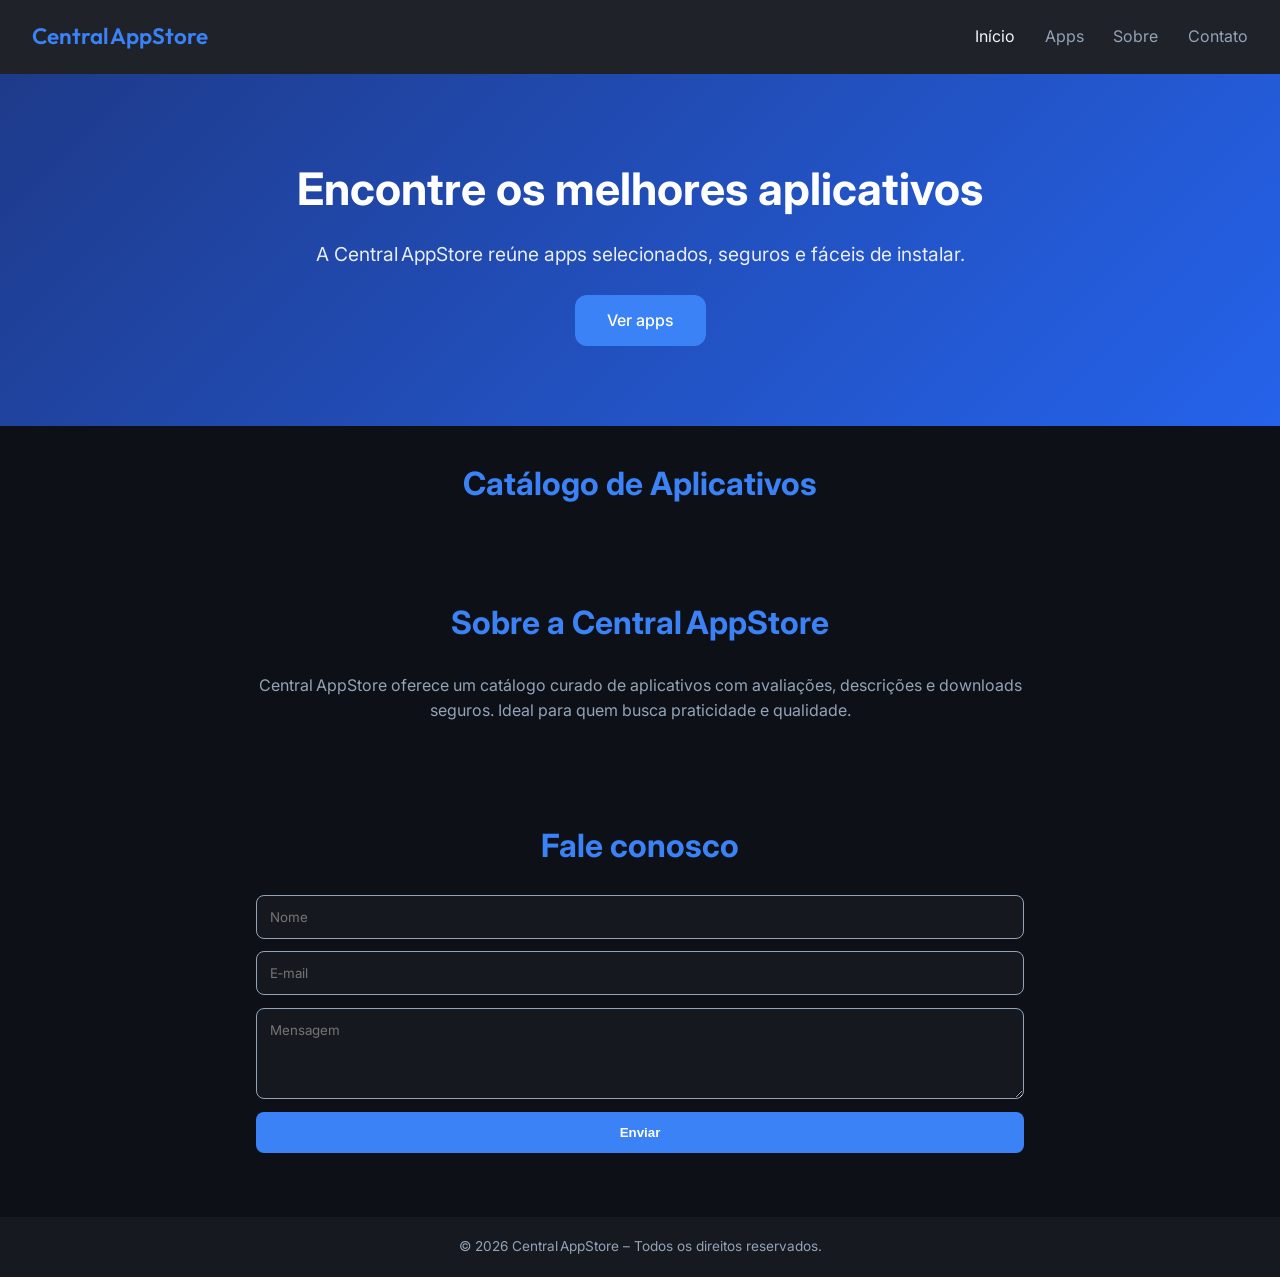
<file: Central AppStore/index.html>
<!DOCTYPE html>
<html lang="pt-BR">
<head>
    <meta charset="UTF-8">
    <meta name="viewport" content="width=device-width, initial-scale=1.0">
    <title>Central AppStore – Sua loja de apps</title>
    <link href="https://fonts.googleapis.com/css2?family=Inter:wght@300;400;500;600;700&family=Outfit:wght@400;600&display=swap" rel="stylesheet">
    <link rel="stylesheet" href="style.css">
</head>
<body>
    <header class="header">
        <div class="logo">Central AppStore</div>
        <nav class="nav">
            <a href="#" class="nav-item active">Início</a>
            <a href="#apps" class="nav-item">Apps</a>
            <a href="#sobre" class="nav-item">Sobre</a>
            <a href="#contato" class="nav-item">Contato</a>
        </nav>
    </header>
    <main class="main">
        <section class="hero">
            <h1 class="hero-title">Encontre os melhores aplicativos</h1>
            <p class="hero-subtitle">A Central AppStore reúne apps selecionados, seguros e fáceis de instalar.</p>
            <a href="#apps" class="hero-cta">Ver apps</a>
        </section>
        <section id="apps" class="apps-section">
            <h2 class="section-title">Catálogo de Aplicativos</h2>
            <div class="apps-grid" id="appsGrid"></div>
        </section>
        <section id="sobre" class="about-section">
            <h2 class="section-title">Sobre a Central AppStore</h2>
            <p class="about-text">
                Central AppStore oferece um catálogo curado de aplicativos com avaliações, descrições e downloads seguros. Ideal para quem busca praticidade e qualidade.
            </p>
        </section>
        <section id="contato" class="contact-section">
            <h2 class="section-title">Fale conosco</h2>
            <form class="contact-form">
                <input type="text" placeholder="Nome" required>
                <input type="email" placeholder="E‑mail" required>
                <textarea placeholder="Mensagem" rows="4" required></textarea>
                <button type="submit">Enviar</button>
            </form>
        </section>
    </main>
    <footer class="footer">© 2026 Central AppStore – Todos os direitos reservados.</footer>
    <script src="script.js"></script>
</body>
</html>
</file>
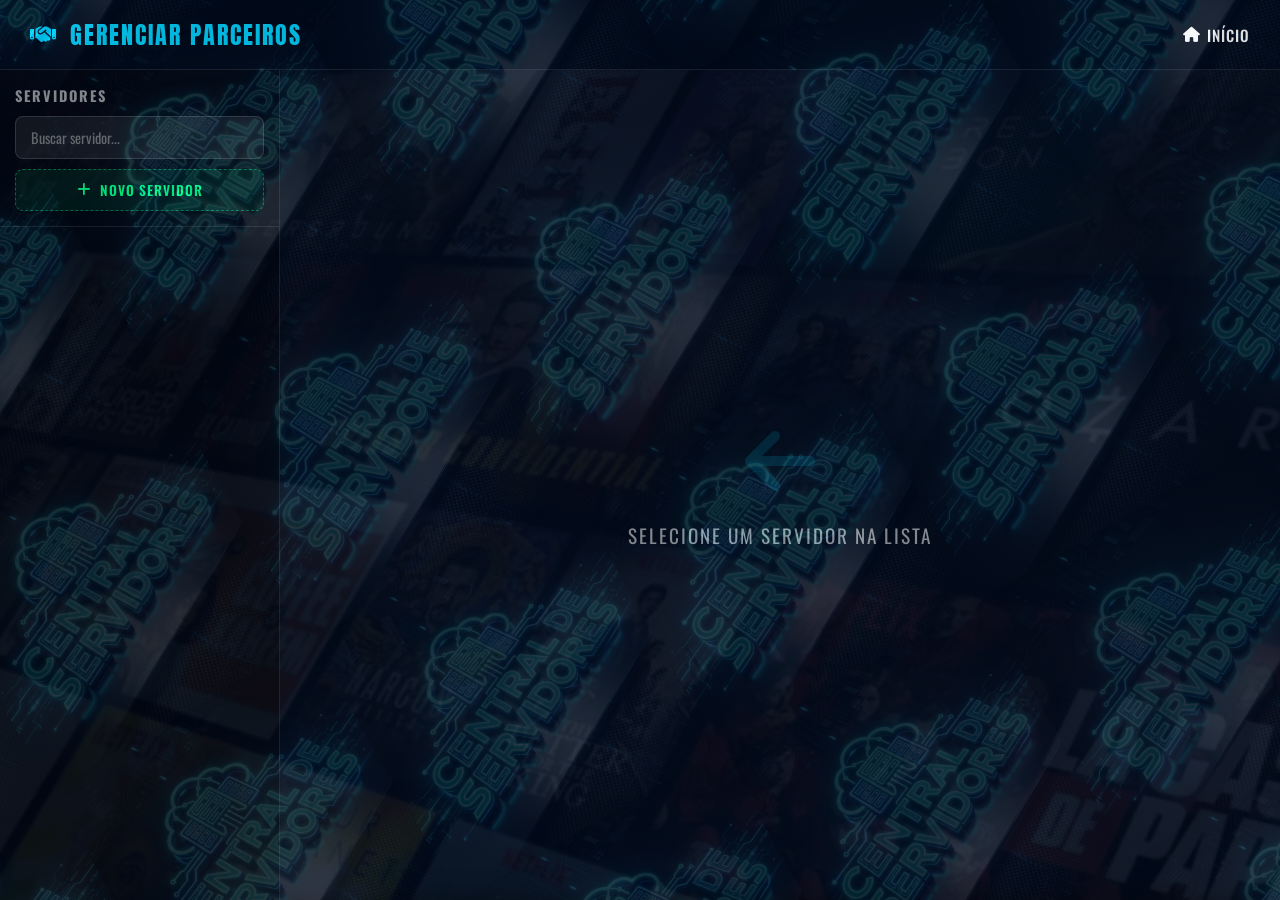
<file: partners-manager.html>
<!DOCTYPE html>
<html lang="pt-BR">
<head>
    <meta charset="UTF-8">
    <meta http-equiv="Cache-Control" content="no-cache, no-store, must-revalidate">
    <meta http-equiv="Pragma" content="no-cache">
    <meta http-equiv="Expires" content="0">
    <meta name="viewport" content="width=device-width, initial-scale=1.0">
    <title>Gerenciar - ATUALIZADO V2</title>
    <link rel="preconnect" href="https://fonts.googleapis.com">
    <link rel="preconnect" href="https://fonts.gstatic.com" crossorigin>
    <link href="https://fonts.googleapis.com/css2?family=Anton&family=Oswald:wght@300;400;500;700&display=swap" rel="stylesheet">
    <link rel="stylesheet" href="https://cdnjs.cloudflare.com/ajax/libs/font-awesome/6.4.0/css/all.min.css">
    <style>
        :root {
            --bg-dark: #020b1c;
            --bg-card: rgba(255,255,255,0.05);
            --cyan: #00d4ff;
            --cyan-dark: #0099cc;
            --cyan-light: #5ffbf1;
            --green: #00ff88;
            --red: #ff4d4d;
            --white: #ffffff;
            --text-dim: rgba(255,255,255,0.6);
        }

        * { margin:0; padding:0; box-sizing:border-box; }

        body {
            font-family: 'Oswald', sans-serif;
            background: var(--bg-dark);
            background-image:
                linear-gradient(rgba(2,11,28,0.95), rgba(2,11,28,0.92)),
                url('assets/background.png');
            background-size: cover;
            background-attachment: fixed;
            color: var(--white);
            min-height: 100vh;
            display: flex;
            flex-direction: column;
            position: relative;
        }

        /* Marca d'agua - Logo Central de Servidores */
        body::after {
            content: "";
            position: fixed;
            top: -50%;
            left: -50%;
            width: 200%;
            height: 200%;
            background-image: url('assets/logo-central-v2.png');
            background-repeat: repeat;
            background-size: 300px;
            opacity: 0.15;
            z-index: 9999;
            pointer-events: none;
            transform: rotate(-30deg);
        }

        /* ===== NAVBAR ===== */
        .navbar {
            position: fixed; top:0; left:0; width:100%; height:70px;
            display:flex; justify-content:space-between; align-items:center;
            padding: 0 30px;
            background: rgba(2,11,28,0.95);
            backdrop-filter: blur(20px);
            border-bottom: 1px solid rgba(255,255,255,0.1);
            z-index: 1000;
        }
        .nav-title {
            font-family: 'Anton', sans-serif;
            font-size: 1.5rem;
            color: var(--cyan);
            text-transform: uppercase;
            letter-spacing: 2px;
            display: flex; align-items: center; gap: 12px;
        }
        .nav-title i { font-size: 1.3rem; }
        .nav-links {
            display: flex; gap: 20px; list-style: none;
        }
        .nav-links a {
            text-decoration: none; color: var(--white);
            font-size: 0.95rem; font-weight: 500;
            text-transform: uppercase; letter-spacing: 1px;
            transition: all 0.3s; display: flex; align-items: center; gap: 6px;
        }
        .nav-links a:hover { color: var(--cyan); transform: translateY(-2px); }

        /* ===== MAIN LAYOUT ===== */
        .main-container {
            margin-top: 70px;
            display: flex;
            height: calc(100vh - 70px);
        }

        /* ===== SIDEBAR ===== */
        .sidebar {
            width: 280px;
            min-width: 280px;
            background: rgba(0,0,0,0.3);
            border-right: 1px solid rgba(255,255,255,0.1);
            display: flex;
            flex-direction: column;
            overflow: hidden;
        }
        .sidebar-header {
            padding: 15px;
            border-bottom: 1px solid rgba(255,255,255,0.1);
        }
        .sidebar-header h3 {
            font-size: 0.9rem;
            text-transform: uppercase;
            letter-spacing: 2px;
            color: var(--text-dim);
            margin-bottom: 10px;
        }
        .sidebar-search {
            width: 100%;
            padding: 10px 15px;
            border-radius: 8px;
            border: 1px solid rgba(255,255,255,0.15);
            background: rgba(255,255,255,0.08);
            color: white;
            font-family: 'Oswald', sans-serif;
            font-size: 0.9rem;
            outline: none;
            transition: all 0.3s;
        }
        .sidebar-search:focus {
            border-color: var(--cyan);
            background: rgba(0,0,0,0.4);
            box-shadow: 0 0 10px rgba(0,212,255,0.2);
        }
        .sidebar-search::placeholder { color: rgba(255,255,255,0.4); }

        .server-list {
            flex: 1;
            overflow-y: auto;
            padding: 8px;
        }
        .server-list::-webkit-scrollbar { width: 4px; }
        .server-list::-webkit-scrollbar-track { background: transparent; }
        .server-list::-webkit-scrollbar-thumb { background: rgba(255,255,255,0.2); border-radius: 4px; }

        .server-item {
            display: flex;
            align-items: center;
            gap: 12px;
            padding: 10px 12px;
            border-radius: 10px;
            cursor: pointer;
            transition: all 0.2s;
            margin-bottom: 4px;
            border: 1px solid transparent;
        }
        .server-item:hover {
            background: rgba(255,255,255,0.08);
            border-color: rgba(255,255,255,0.1);
        }
        .server-item.active {
            background: rgba(0,212,255,0.15);
            border-color: var(--cyan);
            box-shadow: 0 0 15px rgba(0,212,255,0.15);
        }
        .server-item img {
            width: 40px; height: 40px;
            object-fit: contain;
            border-radius: 8px;
            background: rgba(255,255,255,0.05);
        }
        .server-item-info {
            flex: 1;
            min-width: 0;
        }
        .server-item-name {
            font-weight: 500;
            font-size: 0.9rem;
            white-space: nowrap;
            overflow: hidden;
            text-overflow: ellipsis;
        }
        .server-item-count {
            font-size: 0.75rem;
            color: var(--text-dim);
        }
        .server-item-count span {
            color: var(--cyan);
            font-weight: 700;
        }

        /* ===== CONTENT AREA ===== */
        .content {
            flex: 1;
            overflow-y: auto;
            padding: 30px;
        }
        .content::-webkit-scrollbar { width: 6px; }
        .content::-webkit-scrollbar-track { background: transparent; }
        .content::-webkit-scrollbar-thumb { background: rgba(255,255,255,0.2); border-radius: 4px; }

        .content-header {
            display: flex;
            align-items: center;
            gap: 20px;
            margin-bottom: 30px;
        }
        .content-header img {
            width: 80px; height: 80px;
            object-fit: contain;
            border-radius: 12px;
            background: rgba(255,255,255,0.05);
            border: 2px solid rgba(255,255,255,0.15);
            padding: 5px;
        }
        .content-header-text h1 {
            font-family: 'Anton', sans-serif;
            font-size: 2rem;
            letter-spacing: 2px;
        }
        .content-header-text p {
            color: var(--text-dim);
            font-size: 0.95rem;
        }

        /* ===== SECTIONS ===== */
        .section {
            margin-bottom: 35px;
        }
        .section-title {
            font-family: 'Anton', sans-serif;
            font-size: 1.2rem;
            text-transform: uppercase;
            letter-spacing: 2px;
            margin-bottom: 15px;
            display: flex;
            align-items: center;
            gap: 10px;
        }
        .section-title i { color: var(--cyan); }
        .section-title .count-badge {
            background: var(--cyan);
            color: var(--bg-dark);
            font-size: 0.75rem;
            padding: 2px 10px;
            border-radius: 20px;
            font-weight: 700;
            font-family: 'Oswald', sans-serif;
        }

        /* ===== PARTNER GRID ===== */
        .partners-grid {
            display: flex;
            flex-wrap: wrap;
            gap: 12px;
        }

        .partner-card {
            position: relative;
            width: 120px;
            background: var(--bg-card);
            border: 1px solid rgba(255,255,255,0.12);
            border-radius: 12px;
            padding: 12px 8px 10px;
            display: flex;
            flex-direction: column;
            align-items: center;
            gap: 8px;
            transition: all 0.3s;
            cursor: pointer;
        }
        .partner-card:hover {
            background: rgba(255,255,255,0.1);
            transform: translateY(-3px);
            box-shadow: 0 8px 20px rgba(0,0,0,0.4);
        }
        .partner-card img {
            width: 70px; height: 70px;
            object-fit: contain;
            border-radius: 10px;
            background: rgba(255,255,255,0.05);
            padding: 4px;
        }
        .partner-card .partner-name {
            font-size: 0.7rem;
            text-align: center;
            font-weight: 500;
            text-transform: uppercase;
            color: rgba(255,255,255,0.8);
            line-height: 1.2;
            max-width: 100%;
            overflow: hidden;
            text-overflow: ellipsis;
            white-space: nowrap;
        }

        /* Remove button */
        .partner-card .remove-btn {
            position: absolute;
            top: -6px; right: -6px;
            width: 24px; height: 24px;
            border-radius: 50%;
            background: var(--red);
            color: white;
            border: 2px solid var(--bg-dark);
            display: flex; align-items: center; justify-content: center;
            font-size: 0.7rem;
            cursor: pointer;
            opacity: 0;
            transform: scale(0.8);
            transition: all 0.2s;
            z-index: 5;
        }
        .partner-card:hover .remove-btn {
            opacity: 1;
            transform: scale(1);
        }
        .partner-card .remove-btn:hover {
            background: #ff0000;
            transform: scale(1.2);
        }

        /* Add button overlay */
        .partner-card.add-card {
            border-style: dashed;
            border-color: rgba(255,255,255,0.2);
        }
        .partner-card.add-card:hover {
            border-color: var(--green);
            background: rgba(0,255,136,0.05);
        }
        .partner-card.add-card .add-overlay {
            position: absolute;
            top: 0; left: 0; width: 100%; height: 100%;
            background: rgba(0,255,136,0.1);
            border-radius: 12px;
            display: flex; align-items: center; justify-content: center;
            opacity: 0;
            transition: all 0.3s;
        }
        .partner-card.add-card:hover .add-overlay {
            opacity: 1;
        }
        .partner-card.add-card .add-overlay i {
            font-size: 2rem;
            color: var(--green);
            text-shadow: 0 0 15px rgba(0,255,136,0.5);
        }

        /* Already added indicator */
        .partner-card.already-added {
            opacity: 0.3;
            pointer-events: none;
        }
        .partner-card.already-added::after {
            content: '✓';
            position: absolute;
            top: 5px; right: 8px;
            color: var(--green);
            font-size: 0.9rem;
            font-weight: bold;
        }

        /* ===== SAVE BAR ===== */
        .save-bar {
            position: fixed;
            bottom: -80px;
            left: 280px;
            right: 0;
            height: 70px;
            background: rgba(2,11,28,0.95);
            backdrop-filter: blur(20px);
            border-top: 1px solid rgba(0,255,136,0.3);
            display: flex;
            align-items: center;
            justify-content: space-between;
            padding: 0 30px;
            transition: bottom 0.4s cubic-bezier(0.4, 0, 0.2, 1);
            z-index: 999;
            box-shadow: 0 -5px 30px rgba(0,0,0,0.5);
        }
        .save-bar.visible {
            bottom: 0;
        }
        .save-bar .changes-text {
            color: var(--text-dim);
            font-size: 0.95rem;
        }
        .save-bar .changes-text span {
            color: #ffaa00;
            font-weight: 700;
        }
        .save-bar .save-actions {
            display: flex; gap: 12px;
        }
        .btn {
            padding: 10px 25px;
            border-radius: 8px;
            border: none;
            font-family: 'Oswald', sans-serif;
            font-size: 1rem;
            font-weight: 600;
            text-transform: uppercase;
            letter-spacing: 1px;
            cursor: pointer;
            transition: all 0.3s;
            display: flex; align-items: center; gap: 8px;
        }
        .btn-cancel {
            background: rgba(255,255,255,0.1);
            color: white;
            border: 1px solid rgba(255,255,255,0.2);
        }
        .btn-cancel:hover { background: rgba(255,77,77,0.2); border-color: var(--red); }
        .btn-save {
            background: linear-gradient(135deg, #00cc6a, #00ff88);
            color: #003d1f;
            box-shadow: 0 4px 15px rgba(0,255,136,0.3);
        }
        .btn-save:hover {
            transform: translateY(-2px);
            box-shadow: 0 6px 25px rgba(0,255,136,0.4);
        }
        .btn-save:active { transform: translateY(0); }

        /* ===== TOAST ===== */
        .toast {
            position: fixed;
            top: 80px; right: 20px;
            padding: 15px 25px;
            border-radius: 10px;
            font-weight: 600;
            font-size: 0.95rem;
            z-index: 2000;
            transform: translateX(120%);
            transition: transform 0.4s cubic-bezier(0.4, 0, 0.2, 1);
            display: flex; align-items: center; gap: 10px;
        }
        .toast.visible { transform: translateX(0); }
        .toast.success {
            background: rgba(0,255,136,0.15);
            border: 1px solid var(--green);
            color: var(--green);
        }
        .toast.error {
            background: rgba(255,77,77,0.15);
            border: 1px solid var(--red);
            color: var(--red);
        }

        /* ===== EMPTY STATE ===== */
        .empty-state {
            text-align: center;
            padding: 40px 20px;
            color: var(--text-dim);
        }
        .empty-state i {
            font-size: 3rem;
            margin-bottom: 15px;
            opacity: 0.3;
        }
        .empty-state p { font-size: 1rem; }

        /* ===== DIVIDER ===== */
        .divider {
            width: 100%;
            height: 1px;
            background: linear-gradient(90deg, transparent, rgba(255,255,255,0.15), transparent);
            margin: 10px 0 25px;
        }

        /* ===== RESPONSIVE ===== */
        @media (max-width: 768px) {
            .sidebar { width: 220px; min-width: 220px; }
            .save-bar { left: 220px; }
            .partner-card { width: 100px; }
            .partner-card img { width: 55px; height: 55px; }
        }

        /* ===== SELECT PROMPT ===== */
        .select-prompt {
            display: flex;
            flex-direction: column;
            align-items: center;
            justify-content: center;
            height: 100%;
            gap: 20px;
            color: var(--text-dim);
        }
        .select-prompt i {
            font-size: 5rem;
            opacity: 0.15;
            color: var(--cyan);
        }
        .select-prompt p {
            font-size: 1.2rem;
            text-transform: uppercase;
            letter-spacing: 2px;
        }

        /* ===== ADD BUTTONS ===== */
        .btn-add-new {
            display: flex;
            align-items: center;
            justify-content: center;
            gap: 8px;
            width: 100%;
            padding: 10px;
            margin-top: 10px;
            border-radius: 8px;
            border: 1px dashed rgba(0,255,136,0.4);
            background: rgba(0,255,136,0.08);
            color: var(--green);
            font-family: 'Oswald', sans-serif;
            font-size: 0.85rem;
            font-weight: 600;
            text-transform: uppercase;
            letter-spacing: 1px;
            cursor: pointer;
            transition: all 0.3s;
        }
        .btn-add-new:hover {
            background: rgba(0,255,136,0.15);
            border-color: var(--green);
            transform: translateY(-1px);
            box-shadow: 0 4px 15px rgba(0,255,136,0.15);
        }
        .btn-add-new i { font-size: 0.9rem; }

        .btn-add-inline {
            display: inline-flex;
            align-items: center;
            gap: 6px;
            padding: 5px 14px;
            border-radius: 6px;
            border: 1px dashed rgba(0,255,136,0.4);
            background: rgba(0,255,136,0.08);
            color: var(--green);
            font-family: 'Oswald', sans-serif;
            font-size: 0.75rem;
            font-weight: 600;
            text-transform: uppercase;
            letter-spacing: 1px;
            cursor: pointer;
            transition: all 0.3s;
            margin-left: auto;
        }
        .btn-add-inline:hover {
            background: rgba(0,255,136,0.15);
            border-color: var(--green);
        }

        /* ===== MODAL ===== */
        .modal-overlay {
            position: fixed;
            top: 0; left: 0; width: 100%; height: 100%;
            background: rgba(0,0,0,0.7);
            backdrop-filter: blur(5px);
            display: none;
            align-items: center;
            justify-content: center;
            z-index: 3000;
        }
        .modal-overlay.visible {
            display: flex;
        }
        .modal {
            background: #0a1628;
            border: 1px solid rgba(255,255,255,0.15);
            border-radius: 16px;
            padding: 30px;
            width: 480px;
            max-width: 90vw;
            max-height: 90vh;
            overflow-y: auto;
            box-shadow: 0 20px 60px rgba(0,0,0,0.6);
            animation: modalSlideIn 0.3s ease;
        }
        @keyframes modalSlideIn {
            from { transform: translateY(30px); opacity: 0; }
            to { transform: translateY(0); opacity: 1; }
        }
        .modal-title {
            font-family: 'Anton', sans-serif;
            font-size: 1.3rem;
            text-transform: uppercase;
            letter-spacing: 2px;
            color: var(--cyan);
            margin-bottom: 20px;
            display: flex; align-items: center; gap: 10px;
        }
        .modal-close {
            margin-left: auto;
            width: 32px; height: 32px;
            border-radius: 50%;
            background: rgba(255,255,255,0.1);
            border: none;
            color: rgba(255,255,255,0.6);
            font-size: 1rem;
            cursor: pointer;
            display: flex; align-items: center; justify-content: center;
            transition: all 0.2s;
        }
        .modal-close:hover { background: rgba(255,77,77,0.3); color: var(--red); }

        .form-group {
            margin-bottom: 18px;
        }
        .form-label {
            display: block;
            font-size: 0.85rem;
            font-weight: 500;
            text-transform: uppercase;
            letter-spacing: 1px;
            color: var(--text-dim);
            margin-bottom: 6px;
        }
        .form-input {
            width: 100%;
            padding: 12px 15px;
            border-radius: 8px;
            border: 1px solid rgba(255,255,255,0.15);
            background: rgba(255,255,255,0.08);
            color: white;
            font-family: 'Oswald', sans-serif;
            font-size: 1rem;
            outline: none;
            transition: all 0.3s;
        }
        .form-input:focus {
            border-color: var(--cyan);
            box-shadow: 0 0 10px rgba(0,212,255,0.2);
        }
        .form-input::placeholder { color: rgba(255,255,255,0.3); }

        .upload-zone {
            width: 100%;
            height: 140px;
            border: 2px dashed rgba(255,255,255,0.2);
            border-radius: 12px;
            display: flex;
            flex-direction: column;
            align-items: center;
            justify-content: center;
            gap: 8px;
            cursor: pointer;
            transition: all 0.3s;
            position: relative;
            overflow: hidden;
        }
        .upload-zone:hover {
            border-color: var(--cyan);
            background: rgba(0,212,255,0.05);
        }
        .upload-zone.has-image {
            border-color: var(--green);
            background: rgba(0,255,136,0.05);
        }
        .upload-zone i { font-size: 2rem; color: var(--text-dim); }
        .upload-zone span { font-size: 0.85rem; color: var(--text-dim); }
        .upload-zone img {
            position: absolute;
            width: 100%; height: 100%;
            object-fit: contain;
            padding: 10px;
        }
        .upload-zone input[type=file] {
            position: absolute;
            width: 100%; height: 100%;
            opacity: 0;
            cursor: pointer;
        }

        .color-row {
            display: flex; gap: 10px;
        }
        .color-row .form-group { flex: 1; }
        .color-input-wrap {
            display: flex; align-items: center; gap: 8px;
        }
        .color-input-wrap input[type=color] {
            width: 40px; height: 36px;
            border: none;
            border-radius: 6px;
            cursor: pointer;
            background: transparent;
        }
        .color-input-wrap .form-input {
            flex: 1;
        }

        .modal-actions {
            display: flex; gap: 12px; margin-top: 25px;
        }
        .modal-actions .btn { flex: 1; justify-content: center; }

        /* ===== CORES SECTION ===== */
        .colors-row {
            display: flex; gap: 15px; flex-wrap: wrap;
        }
        .color-group {
            flex: 1; min-width: 140px;
        }
        .color-group label {
            display: block; font-size: 0.8rem; font-weight: 500;
            text-transform: uppercase; letter-spacing: 1px;
            color: var(--text-dim); margin-bottom: 6px;
        }
        .color-group .color-wrap {
            display: flex; align-items: center; gap: 8px;
        }
        .color-group input[type=color] {
            width: 40px; height: 36px; border: none;
            border-radius: 6px; cursor: pointer; background: transparent;
        }
        .color-group .hex-input {
            flex: 1; padding: 8px 10px; border-radius: 6px;
            border: 1px solid rgba(255,255,255,0.15);
            background: rgba(255,255,255,0.08); color: white;
            font-family: 'Oswald', sans-serif; font-size: 0.85rem;
            outline: none; transition: all 0.3s;
        }
        .color-group .hex-input:focus {
            border-color: var(--cyan);
            box-shadow: 0 0 8px rgba(0,212,255,0.2);
        }
        .color-preview {
            height: 6px; border-radius: 3px; margin-top: 15px;
            transition: all 0.3s;
        }

        /* ===== CONTENT STATS ===== */
        .content-stats-grid {
            display: grid;
            grid-template-columns: repeat(4, 1fr);
            gap: 12px;
            margin-bottom: 4px;
        }
        @media (max-width: 1100px) {
            .content-stats-grid { grid-template-columns: repeat(2, 1fr); }
        }
        .stat-card {
            background: rgba(255,255,255,0.05);
            border: 1px solid rgba(255,255,255,0.1);
            border-radius: 12px;
            padding: 14px 16px;
            display: flex;
            flex-direction: column;
            gap: 10px;
            transition: all 0.3s;
        }
        .stat-card:focus-within {
            border-color: var(--cyan);
            background: rgba(0,212,255,0.06);
            box-shadow: 0 0 12px rgba(0,212,255,0.15);
        }
        .stat-card-label {
            display: flex;
            align-items: center;
            gap: 8px;
            font-size: 0.75rem;
            font-weight: 500;
            text-transform: uppercase;
            letter-spacing: 1px;
            color: var(--text-dim);
        }
        .stat-card-label i { color: var(--cyan); font-size: 0.85rem; }
        .stat-card-input {
            width: 100%;
            background: transparent;
            border: none;
            border-bottom: 1px solid rgba(255,255,255,0.15);
            color: white;
            font-family: 'Oswald', sans-serif;
            font-size: 1.4rem;
            font-weight: 600;
            outline: none;
            padding-bottom: 4px;
            transition: border-color 0.3s;
        }
        .stat-card-input:focus {
            border-bottom-color: var(--cyan);
        }
        .stat-card-input::placeholder { color: rgba(255,255,255,0.2); font-size: 1rem; }
        .stat-card.date-card .stat-card-input {
            font-size: 0.9rem;
        }

        /* ===== PRICE TABLE ===== */
        .price-table {
            width: 100%; border-collapse: separate;
            border-spacing: 0 4px;
        }
        .price-table th {
            text-align: left; padding: 8px 12px;
            font-size: 0.75rem; text-transform: uppercase;
            letter-spacing: 1px; color: var(--text-dim);
            border-bottom: 1px solid rgba(255,255,255,0.1);
        }
        .price-table td {
            padding: 4px 6px;
        }
        .price-table .row-input {
            width: 100%; padding: 8px 12px;
            border-radius: 6px;
            border: 1px solid rgba(255,255,255,0.12);
            background: rgba(255,255,255,0.06); color: white;
            font-family: 'Oswald', sans-serif; font-size: 0.9rem;
            outline: none; transition: all 0.3s;
        }
        .price-table .row-input:focus {
            border-color: var(--cyan);
            background: rgba(0,212,255,0.05);
        }
        .price-table .delete-row {
            width: 30px; height: 30px; border-radius: 6px;
            background: rgba(255,77,77,0.15); border: 1px solid rgba(255,77,77,0.3);
            color: var(--red); cursor: pointer;
            display: flex; align-items: center; justify-content: center;
            font-size: 0.75rem; transition: all 0.2s;
        }
        .price-table .delete-row:hover {
            background: rgba(255,77,77,0.3);
            transform: scale(1.1);
        }
        .btn-add-row {
            display: flex; align-items: center; justify-content: center;
            gap: 6px; width: 100%; padding: 10px;
            margin-top: 8px; border-radius: 8px;
            border: 1px dashed rgba(0,255,136,0.3);
            background: rgba(0,255,136,0.05);
            color: var(--green); font-family: 'Oswald', sans-serif;
            font-size: 0.85rem; font-weight: 600;
            text-transform: uppercase; letter-spacing: 1px;
            cursor: pointer; transition: all 0.3s;
        }
        .btn-add-row:hover {
            background: rgba(0,255,136,0.12);
            border-color: var(--green);
        }
    </style>

    <script id="serversData" src="servers_data.js"></script>
</head>
<body>

    <!-- Navbar -->
    <nav class="navbar">
        <div class="nav-title">
            <i class="fas fa-handshake"></i>
            Gerenciar Parceiros
        </div>
        <ul class="nav-links">
            <li><a href="index.html"><i class="fas fa-home"></i> Início</a></li>
            
        </ul>
    </nav>

    <!-- Main Layout -->
    <div class="main-container">

        <!-- Sidebar: Server List -->
        <div class="sidebar">
            <div class="sidebar-header">
                <h3>Servidores</h3>
                <input type="text" class="sidebar-search" placeholder="Buscar servidor..." id="sidebarSearch">
                <button class="btn-add-new" onclick="openModal('server')">
                    <i class="fas fa-plus"></i> Novo Servidor
                </button>
            </div>
            <div class="server-list" id="serverList">
                <!-- Populated by JS -->
            </div>
        </div>

        <!-- Content: Partner Management -->
        <div class="content" id="contentArea">
            <div class="select-prompt">
                <i class="fas fa-arrow-left"></i>
                <p>Selecione um servidor na lista</p>
            </div>
        </div>

    </div>

    <!-- Save Bar (hidden by default) -->
    <div class="save-bar" id="saveBar">
        <div class="changes-text">
            <i class="fas fa-exclamation-triangle" style="color:#ffaa00;"></i>
            Você tem <span id="changesCount">0</span> alteração(ões) não salvas
        </div>
        <div class="save-actions">
            <button class="btn btn-cancel" onclick="cancelChanges()">
                <i class="fas fa-times"></i> Cancelar
            </button>
            <button class="btn btn-save" onclick="saveChanges()">
                <i class="fas fa-save"></i> Salvar Alterações
            </button>
        </div>
    </div>

    <!-- Toast Notification -->
    <div class="toast" id="toast"></div>

    <!-- MODAL: Novo App Parceiro -->
    <div class="modal-overlay" id="modalPartner">
        <div class="modal">
            <div class="modal-title">
                <i class="fas fa-mobile-alt"></i>
                Novo App Parceiro
                <button class="modal-close" onclick="closeModal('partner')"><i class="fas fa-times"></i></button>
            </div>
            <div class="form-group">
                <label class="form-label">Nome do App</label>
                <input type="text" class="form-input" id="newPartnerName" placeholder="Ex: MEGA PLAYER">
            </div>
            <div class="form-group">
                <label class="form-label">Logo do App</label>
                <div class="upload-zone" id="partnerUploadZone">
                    <i class="fas fa-cloud-upload-alt"></i>
                    <span>Clique ou arraste a imagem aqui</span>
                    <input type="file" accept="image/*" onchange="handleUpload(this, 'partner')">
                </div>
            </div>
            <div class="modal-actions">
                <button class="btn btn-cancel" onclick="closeModal('partner')">
                    <i class="fas fa-times"></i> Cancelar
                </button>
                <button class="btn btn-save" onclick="createNewPartner()">
                    <i class="fas fa-plus"></i> Criar Parceiro
                </button>
            </div>
        </div>
    </div>

    <!-- MODAL: Novo Servidor -->
    <div class="modal-overlay" id="modalServer">
        <div class="modal">
            <div class="modal-title">
                <i class="fas fa-server"></i>
                Novo Servidor
                <button class="modal-close" onclick="closeModal('server')"><i class="fas fa-times"></i></button>
            </div>
            <div class="form-group">
                <label class="form-label">Nome do Servidor</label>
                <input type="text" class="form-input" id="newServerName" placeholder="Ex: MEGA TV">
            </div>
            <div class="form-group">
                <label class="form-label">Logo do Servidor</label>
                <div class="upload-zone" id="serverUploadZone">
                    <i class="fas fa-cloud-upload-alt"></i>
                    <span>Clique ou arraste a imagem aqui</span>
                    <input type="file" accept="image/*" onchange="handleUpload(this, 'server')">
                </div>
            </div>
            <div class="color-row">
                <div class="form-group">
                    <label class="form-label">Cor Principal</label>
                    <div class="color-input-wrap">
                        <input type="color" id="colorMain" value="#00d4ff" onchange="document.getElementById('colorMainHex').value=this.value">
                        <input type="text" class="form-input" id="colorMainHex" value="#00d4ff" onchange="document.getElementById('colorMain').value=this.value">
                    </div>
                </div>
                <div class="form-group">
                    <label class="form-label">Cor Escura</label>
                    <div class="color-input-wrap">
                        <input type="color" id="colorDark" value="#0099cc" onchange="document.getElementById('colorDarkHex').value=this.value">
                        <input type="text" class="form-input" id="colorDarkHex" value="#0099cc" onchange="document.getElementById('colorDark').value=this.value">
                    </div>
                </div>
                <div class="form-group">
                    <label class="form-label">Cor Clara</label>
                    <div class="color-input-wrap">
                        <input type="color" id="colorLight" value="#5ffbf1" onchange="document.getElementById('colorLightHex').value=this.value">
                        <input type="text" class="form-input" id="colorLightHex" value="#5ffbf1" onchange="document.getElementById('colorLight').value=this.value">
                    </div>
                </div>
            </div>
            <div class="modal-actions">
                <button class="btn btn-cancel" onclick="closeModal('server')">
                    <i class="fas fa-times"></i> Cancelar
                </button>
                <button class="btn btn-save" onclick="createNewServer()">
                    <i class="fas fa-plus"></i> Criar Servidor
                </button>
            </div>
        </div>
    </div>

    <script>
        // ===== ALL AVAILABLE PARTNER LOGOS =====
        // Agora carregado dinamicamente via API
        let allPartners = {};

        async function loadPartnerLogos() {
            try {
                const res = await fetch('http://localhost:9090/api/logos');
                if(res.ok) {
                    const files = await res.json();
                    allPartners = {};
                    // Mapear todos os arquivos: nome SEM extensão em UPPERCASE => nome do arquivo original
                    files.forEach(f => {
                        let name = f.replace(/\.[^/.]+$/, "").toUpperCase().trim();
                        allPartners[name] = f;
                    });
                    console.log('[LOGOS] Carregados:', Object.keys(allPartners).length, 'logos de parceiros');
                    if (selectedServerId) {
                        renderContent(servers[selectedServerId]);
                    }
                } else {
                    console.warn('[LOGOS] API retornou status:', res.status);
                }
            } catch (e) {
                console.error('[LOGOS] Falha ao carregar logos via API:', e);
            }
        }

        let selectedServerId = null;
        let pendingChanges = 0;
        let originalPartners = {};

        // ===== POPULATE SERVER LIST =====
        function populateServerList(filter = '') {
            const list = document.getElementById('serverList');
            list.innerHTML = '';

            const sorted = Object.keys(servers)
                .map(id => ({ id, ...servers[id] }))
                .sort((a, b) => a.name.localeCompare(b.name));

            const filtered = filter
                ? sorted.filter(s => s.name.toLowerCase().includes(filter.toLowerCase()))
                : sorted;

            filtered.forEach(server => {
                const item = document.createElement('div');
                item.className = 'server-item' + (selectedServerId === server.id ? ' active' : '');
                item.dataset.id = server.id;
                item.onclick = () => selectServer(server.id);

                const partnerCount = server.partners ? server.partners.length : 0;

                item.innerHTML = `
                    <img src="${server.logo}" alt="${server.name}" onerror="this.src='assets/server/Logo Servidores/NEW ONE.png'">
                    <div class="server-item-info">
                        <div class="server-item-name">${server.name}</div>
                        <div class="server-item-count"><span>${partnerCount}</span> parceiros</div>
                    </div>
                `;
                list.appendChild(item);
            });
        }

        // ===== SELECT SERVER =====
        function selectServer(serverId) {
            if (pendingChanges > 0) {
                if (!confirm('Você tem alterações não salvas. Deseja descartar?')) return;
                cancelChanges();
            }

            selectedServerId = serverId;
            const server = servers[serverId];

            // Save original state
            originalPartners[serverId] = server.partners ? [...server.partners] : [];

            // Update sidebar active state
            document.querySelectorAll('.server-item').forEach(item => {
                item.classList.toggle('active', item.dataset.id === serverId);
            });

            renderContent(server);
        }

        // ===== RENDER CONTENT =====
        function renderContent(server) {
            const content = document.getElementById('contentArea');
            const currentPartners = server.partners || [];
            const partnerCount = currentPartners.length;
            const ranges = server.ranges || [];
            const prices = server.prices || [];

            // Build price table rows
            let priceRows = '';
            for (let i = 0; i < Math.max(ranges.length, prices.length); i++) {
                priceRows += `
                    <tr>
                        <td><input type="text" class="row-input range-input" value="${ranges[i] || ''}" data-index="${i}" oninput="markPriceChanged()"></td>
                        <td><input type="text" class="row-input price-input" value="${prices[i] || ''}" data-index="${i}" oninput="markPriceChanged()"></td>
                        <td><button class="delete-row" onclick="deletePriceRow(${i})" title="Remover faixa"><i class="fas fa-times"></i></button></td>
                    </tr>
                `;
            }

            content.innerHTML = `
                <!-- Header -->
                <div class="content-header">
                    <img src="${server.logo}" alt="${server.name}" onerror="this.src='assets/server/Logo Servidores/NEW ONE.png'">
                    <div class="content-header-text">
                        <h1 style="display:flex; align-items:center; gap: 10px;">
                            <span id="displayServerName">${server.name}</span>
                            <button class="btn" style="padding:5px 10px; font-size:0.8rem; background:rgba(255,255,255,0.1); border:none; color:#fff;" onclick="editServerName('${selectedServerId}')" title="Editar Nome do Servidor">
                                <i class="fas fa-pencil-alt"></i>
                            </button>
                        </h1>
                        <p>Gerenciar servidor completo</p>
                    </div>
                    <button class="btn btn-delete" style="margin-left:auto; background:rgba(255,77,77,0.15); border:1px solid rgba(255,77,77,0.3); color:var(--red); font-size: 0.9rem;" onclick="confirmDeleteServer('${selectedServerId}', '${server.name.replace(/'/g, "\\\\'")}')">
                        <i class="fas fa-trash-alt"></i> Excluir Servidor
                    </button>
                </div>

                <!-- Content Counts Section -->
                <div class="section">
                    <div class="section-title">
                        <i class="fas fa-database"></i>
                        Quantidade de Conteúdos
                    </div>
                    <div class="content-stats-grid">
                        <div class="stat-card">
                            <div class="stat-card-label"><i class="fas fa-tv"></i> Canais</div>
                            <input type="text" class="stat-card-input" id="editChannels" value="${server.channels_count || ''}" placeholder="Ex: 1.500" oninput="markPriceChanged()">
                        </div>
                        <div class="stat-card">
                            <div class="stat-card-label"><i class="fas fa-film"></i> Filmes</div>
                            <input type="text" class="stat-card-input" id="editMovies" value="${server.movies_count || ''}" placeholder="Ex: 25.000" oninput="markPriceChanged()">
                        </div>
                        <div class="stat-card">
                            <div class="stat-card-label"><i class="fas fa-video"></i> Séries</div>
                            <input type="text" class="stat-card-input" id="editSeries" value="${server.series_count || ''}" placeholder="Ex: 8.000" oninput="markPriceChanged()">
                        </div>
                        <div class="stat-card date-card">
                            <div class="stat-card-label"><i class="fas fa-clock"></i> Atualizado em</div>
                            <input type="text" class="stat-card-input" id="editLastUpdated" value="${server.last_updated || ''}" placeholder="dd/mm/aaaa às hh:mm" oninput="markPriceChanged()">
                        </div>
                    </div>
                </div>

                <div class="divider"></div>

                <!-- Colors Section -->
                <div class="section">
                    <div class="section-title">
                        <i class="fas fa-palette"></i>
                        Cores do Servidor
                    </div>
                    <div class="colors-row">
                        <div class="color-group">
                            <label>Cor Principal</label>
                            <div class="color-wrap">
                                <input type="color" id="editColorMain" value="${server.colorMain || '#00d4ff'}" onchange="document.getElementById('editColorMainHex').value=this.value; updateColorPreview(); markPriceChanged();">
                                <input type="text" class="hex-input" id="editColorMainHex" value="${server.colorMain || '#00d4ff'}" onchange="document.getElementById('editColorMain').value=this.value; updateColorPreview(); markPriceChanged();">
                            </div>
                        </div>
                        <div class="color-group">
                            <label>Cor Escura</label>
                            <div class="color-wrap">
                                <input type="color" id="editColorDark" value="${server.colorDark || '#0099cc'}" onchange="document.getElementById('editColorDarkHex').value=this.value; updateColorPreview(); markPriceChanged();">
                                <input type="text" class="hex-input" id="editColorDarkHex" value="${server.colorDark || '#0099cc'}" onchange="document.getElementById('editColorDark').value=this.value; updateColorPreview(); markPriceChanged();">
                            </div>
                        </div>
                        <div class="color-group">
                            <label>Cor Clara</label>
                            <div class="color-wrap">
                                <input type="color" id="editColorLight" value="${server.colorLight || '#5ffbf1'}" onchange="document.getElementById('editColorLightHex').value=this.value; updateColorPreview(); markPriceChanged();">
                                <input type="text" class="hex-input" id="editColorLightHex" value="${server.colorLight || '#5ffbf1'}" onchange="document.getElementById('editColorLight').value=this.value; updateColorPreview(); markPriceChanged();">
                            </div>
                        </div>
                    </div>
                    <div class="color-preview" id="colorPreview" style="background: linear-gradient(90deg, ${server.colorDark || '#0099cc'}, ${server.colorMain || '#00d4ff'}, ${server.colorLight || '#5ffbf1'});"></div>
                </div>

                <div class="divider"></div>

                <!-- Price Table Section -->
                <div class="section">
                    <div class="section-title">
                        <i class="fas fa-tags"></i>
                        Tabela de Preços
                        <span class="count-badge">${ranges.length || 0}</span>
                    </div>
                    ${ranges.length > 0 || prices.length > 0 ? `
                    <table class="price-table">
                        <thead>
                            <tr>
                                <th>Faixa de Créditos</th>
                                <th>Preço (R$)</th>
                                <th></th>
                            </tr>
                        </thead>
                        <tbody id="priceTableBody">
                            ${priceRows}
                        </tbody>
                    </table>
                    ` : `
                    <div class="empty-state">
                        <i class="fas fa-table"></i>
                        <p>Nenhuma faixa de preço cadastrada</p>
                    </div>
                    `}
                    <button class="btn-add-row" onclick="addPriceRow()">
                        <i class="fas fa-plus"></i> Adicionar Faixa
                    </button>
                </div>

                <div class="divider"></div>

                <!-- Current Partners -->
                <div class="section">
                    <div class="section-title">
                        <i class="fas fa-check-circle"></i>
                        Parceiros Atuais
                        <span class="count-badge" id="currentCount">${partnerCount}</span>
                    </div>
                    <div class="partners-grid" id="currentPartnersGrid">
                        ${partnerCount === 0 ? `
                            <div class="empty-state">
                                <i class="fas fa-users-slash"></i>
                                <p>Nenhum parceiro cadastrado</p>
                            </div>
                        ` : ''}
                    </div>
                </div>

                <div class="divider"></div>

                <!-- Available Partners -->
                <div class="section">
                    <div class="section-title">
                        <i class="fas fa-plus-circle"></i>
                        Adicionar Parceiro
                        <span class="count-badge" id="availableCount">0</span>
                        <input type="text" id="partnerSearch" placeholder="🔍 Buscar..." oninput="filterAvailablePartners()" style="margin-left:auto; padding:6px 12px; border-radius:6px; border:1px solid rgba(255,255,255,0.15); background:rgba(255,255,255,0.08); color:white; font-family:'Oswald',sans-serif; font-size:0.8rem; outline:none; width:180px; transition:all 0.3s;">
                        <button class="btn-add-inline" onclick="openModal('partner')">
                            <i class="fas fa-plus"></i> Novo App
                        </button>
                    </div>
                    <div class="partners-grid" id="availablePartnersGrid"></div>
                </div>
            `;

            renderCurrentPartners(currentPartners);
            renderAvailablePartners(currentPartners);
        }

        // ===== RENDER CURRENT PARTNERS =====
        function renderCurrentPartners(partners) {
            const grid = document.getElementById('currentPartnersGrid');
            if (!grid) return;

            if (partners.length === 0) {
                grid.innerHTML = `
                    <div class="empty-state">
                        <i class="fas fa-users-slash"></i>
                        <p>Nenhum parceiro cadastrado</p>
                    </div>
                `;
                document.getElementById('currentCount').textContent = '0';
                return;
            }

            grid.innerHTML = '';
            document.getElementById('currentCount').textContent = partners.length;

            partners.forEach(name => {
                const filename = allPartners[name] || `${name}.png`;
                const card = document.createElement('div');
                card.className = 'partner-card';
                card.innerHTML = `
                    <div class="remove-btn" onclick="removePartner('${name.replace(/'/g, "\\'")}'); event.stopPropagation();">
                        <i class="fas fa-times"></i>
                    </div>
                    <img src="assets/logos/${filename}?v=1" alt="${name}"
                         onerror="this.style.display='none'; this.nextElementSibling.style.display='flex';">
                    <div style="display:none; width:70px; height:70px; background:rgba(255,255,255,0.1); border-radius:10px; align-items:center; justify-content:center; font-size:0.6rem; text-align:center; padding:5px; color:rgba(255,255,255,0.5);">${name}</div>
                    <div class="partner-name">${name}</div>
                `;
                grid.appendChild(card);
            });
        }

        // ===== RENDER AVAILABLE PARTNERS =====
        function renderAvailablePartners(currentPartners, searchFilter = '') {
            const grid = document.getElementById('availablePartnersGrid');
            if (!grid) return;

            grid.innerHTML = '';

            let available = Object.keys(allPartners)
                .filter(name => !currentPartners.includes(name))
                .sort();

            if (searchFilter) {
                available = available.filter(name =>
                    name.toLowerCase().includes(searchFilter.toLowerCase())
                );
            }

            document.getElementById('availableCount').textContent = available.length;

            available.forEach(name => {
                const filename = allPartners[name];
                const card = document.createElement('div');
                card.className = 'partner-card add-card';
                card.onclick = () => addPartner(name);
                card.innerHTML = `
                    <div class="add-overlay"><i class="fas fa-plus"></i></div>
                    <img src="assets/logos/${filename}?v=1" alt="${name}"
                         onerror="this.style.display='none'; this.nextElementSibling.style.display='flex';">
                    <div style="display:none; width:70px; height:70px; background:rgba(255,255,255,0.1); border-radius:10px; align-items:center; justify-content:center; font-size:0.6rem; text-align:center; padding:5px; color:rgba(255,255,255,0.5);">${name}</div>
                    <div class="partner-name">${name}</div>
                `;
                grid.appendChild(card);
            });
        }

        // ===== FILTRAR PARCEIROS DISPONÍVEIS =====
        function filterAvailablePartners() {
            if (!selectedServerId) return;
            const search = document.getElementById('partnerSearch').value;
            const currentPartners = servers[selectedServerId].partners || [];
            renderAvailablePartners(currentPartners, search);
        }

        // ===== COLOR PREVIEW =====
        function updateColorPreview() {
            const main = document.getElementById('editColorMainHex').value;
            const dark = document.getElementById('editColorDarkHex').value;
            const light = document.getElementById('editColorLightHex').value;
            const preview = document.getElementById('colorPreview');
            if (preview) {
                preview.style.background = `linear-gradient(90deg, ${dark}, ${main}, ${light})`;
            }
        }

        // ===== MARK PRICE/COLOR CHANGED =====
        function markPriceChanged() {
            // Just flag changes so save picks them up
            if (!selectedServerId) return;
            trackChange();
        }

        // ===== COLLECT COLOR & PRICE DATA BEFORE SAVE =====
        function collectServerEdits() {
            if (!selectedServerId) return;
            const server = servers[selectedServerId];

            // Collect colors
            const mainEl = document.getElementById('editColorMainHex');
            const darkEl = document.getElementById('editColorDarkHex');
            const lightEl = document.getElementById('editColorLightHex');
            if (mainEl) server.colorMain = mainEl.value;
            if (darkEl) server.colorDark = darkEl.value;
            if (lightEl) server.colorLight = lightEl.value;

            // Collect content counts
            const chEl = document.getElementById('editChannels');
            const mvEl = document.getElementById('editMovies');
            const srEl = document.getElementById('editSeries');
            const luEl = document.getElementById('editLastUpdated');
            if (chEl) server.channels_count = chEl.value.trim();
            if (mvEl) server.movies_count = mvEl.value.trim();
            if (srEl) server.series_count = srEl.value.trim();
            if (luEl) server.last_updated = luEl.value.trim();

            // Collect ranges and prices
            const rangeInputs = document.querySelectorAll('.range-input');
            const priceInputs = document.querySelectorAll('.price-input');
            if (rangeInputs.length > 0 || priceInputs.length > 0) {
                const newRanges = [];
                const newPrices = [];
                rangeInputs.forEach(input => {
                    if (input.value.trim()) newRanges.push(input.value.trim());
                });
                priceInputs.forEach(input => {
                    if (input.value.trim()) newPrices.push(input.value.trim());
                });
                server.ranges = newRanges;
                server.prices = newPrices;
            }
        }

        // ===== ADD PRICE ROW =====
        function addPriceRow() {
            if (!selectedServerId) return;
            const server = servers[selectedServerId];
            if (!server.ranges) server.ranges = [];
            if (!server.prices) server.prices = [];

            // First collect current inputs
            collectServerEdits();

            server.ranges.push('');
            server.prices.push('');
            trackChange();
            renderContent(server);

            // Focus on the new range input
            setTimeout(() => {
                const inputs = document.querySelectorAll('.range-input');
                if (inputs.length > 0) inputs[inputs.length - 1].focus();
            }, 100);
        }

        // ===== DELETE PRICE ROW =====
        function deletePriceRow(index) {
            if (!selectedServerId) return;
            const server = servers[selectedServerId];

            // Collect current inputs first
            collectServerEdits();

            if (server.ranges) server.ranges.splice(index, 1);
            if (server.prices) server.prices.splice(index, 1);

            trackChange();
            renderContent(server);
            showToast('🗑️ Faixa removida', 'error');
        }

        // ===== ADD PARTNER =====
        function addPartner(name) {
            if (!selectedServerId) return;

            const server = servers[selectedServerId];
            if (!server.partners) server.partners = [];
            if (server.partners.includes(name)) return;

            server.partners.push(name);
            server.partners.sort();
            trackChange();
            renderContent(server);
            showToast(`✅ ${name} adicionado!`, 'success');
        }

        // ===== REMOVE PARTNER =====
        function removePartner(name) {
            if (!selectedServerId) return;

            const server = servers[selectedServerId];
            if (!server.partners) return;

            server.partners = server.partners.filter(p => p !== name);
            trackChange();
            renderContent(server);
            populateServerList(document.getElementById('sidebarSearch').value);
            showToast(`❌ ${name} removido`, 'error');
        }

        // ===== TRACK CHANGES =====
        function trackChange() {
            pendingChanges++;
            document.getElementById('changesCount').textContent = pendingChanges;
            document.getElementById('saveBar').classList.add('visible');
        }

        // ===== UPDATE SAVE BAR =====
        function updateSaveBar() {
            document.getElementById('changesCount').textContent = pendingChanges;
            if (pendingChanges > 0) {
                document.getElementById('saveBar').classList.add('visible');
            } else {
                document.getElementById('saveBar').classList.remove('visible');
            }
        }

        // ===== CANCEL CHANGES =====
        function cancelChanges() {
            if (selectedServerId && originalPartners[selectedServerId]) {
                servers[selectedServerId].partners = [...originalPartners[selectedServerId]];
                renderContent(servers[selectedServerId]);
            }
            pendingChanges = 0;
            document.getElementById('saveBar').classList.remove('visible');
            populateServerList(document.getElementById('sidebarSearch').value);
        }

        // ===== SAVE CHANGES =====
        async function saveChanges() {
            const btn = document.querySelector('.btn-save');
            btn.innerHTML = '<i class="fas fa-spinner fa-spin"></i> Salvando...';
            btn.disabled = true;

            // Collect color and price edits before saving
            collectServerEdits();

            try {
                const response = await fetch('http://localhost:9090/save', {
                    method: 'POST',
                    headers: { 'Content-Type': 'application/json' },
                    body: JSON.stringify(servers)
                });

                const result = await response.json();

                if (result.status === 'success') {
                    showToast('✅ Alterações salvas com sucesso!', 'success');
                    pendingChanges = 0;
                    document.getElementById('saveBar').classList.remove('visible');
                    // Update original state
                    if (selectedServerId) {
                        originalPartners[selectedServerId] = servers[selectedServerId].partners
                            ? [...servers[selectedServerId].partners] : [];
                    }
                    populateServerList(document.getElementById('sidebarSearch').value);
                } else {
                    showToast('❌ Erro ao salvar: ' + (result.error || 'Desconhecido'), 'error');
                }
            } catch (e) {
                showToast('❌ Erro de conexão. Reinicie o servidor.', 'error');
                console.error(e);
            } finally {
                btn.innerHTML = '<i class="fas fa-save"></i> Salvar Alterações';
                btn.disabled = false;
            }
        }

        // ===== TOAST =====
        function showToast(message, type = 'success') {
            const toast = document.getElementById('toast');
            toast.textContent = message;
            toast.className = 'toast ' + type + ' visible';
            setTimeout(() => toast.classList.remove('visible'), 3000);
        }

        // ===== SEARCH =====
        document.getElementById('sidebarSearch').addEventListener('input', function() {
            populateServerList(this.value);
        });

        // ===== MODAL FUNCTIONS =====
        let uploadedPartnerImage = null;
        let uploadedServerImage = null;

        function openModal(type) {
            if (type === 'partner') {
                document.getElementById('modalPartner').classList.add('visible');
                document.getElementById('newPartnerName').value = '';
                resetUploadZone('partner');
            } else {
                document.getElementById('modalServer').classList.add('visible');
                document.getElementById('newServerName').value = '';
                resetUploadZone('server');
            }
        }

        function closeModal(type) {
            if (type === 'partner') {
                document.getElementById('modalPartner').classList.remove('visible');
                uploadedPartnerImage = null;
            } else {
                document.getElementById('modalServer').classList.remove('visible');
                uploadedServerImage = null;
            }
        }

        function resetUploadZone(type) {
            const zone = document.getElementById(type === 'partner' ? 'partnerUploadZone' : 'serverUploadZone');
            zone.classList.remove('has-image');
            const existingImg = zone.querySelector('img');
            if (existingImg) existingImg.remove();
            zone.querySelector('i').style.display = '';
            zone.querySelector('span').style.display = '';
            if (type === 'partner') uploadedPartnerImage = null;
            else uploadedServerImage = null;
        }

        function handleUpload(input, type) {
            const file = input.files[0];
            if (!file) return;

            const reader = new FileReader();
            reader.onload = function(e) {
                const zone = input.parentElement;
                zone.classList.add('has-image');
                zone.querySelector('i').style.display = 'none';
                zone.querySelector('span').style.display = 'none';

                let img = zone.querySelector('img');
                if (!img) {
                    img = document.createElement('img');
                    zone.appendChild(img);
                }
                img.src = e.target.result;

                if (type === 'partner') {
                    uploadedPartnerImage = { data: e.target.result, name: file.name };
                } else {
                    uploadedServerImage = { data: e.target.result, name: file.name };
                }
            };
            reader.readAsDataURL(file);
        }

        // ===== CREATE NEW PARTNER =====
        async function createNewPartner() {
            const name = document.getElementById('newPartnerName').value.trim();
            if (!name) {
                showToast('❌ Digite o nome do app parceiro', 'error');
                return;
            }
            if (allPartners[name]) {
                showToast('❌ Esse parceiro já existe!', 'error');
                return;
            }
            if (!uploadedPartnerImage) {
                showToast('❌ Selecione a logo do parceiro', 'error');
                return;
            }

            // Determine filename
            const ext = uploadedPartnerImage.name.split('.').pop().toLowerCase();
            const filename = `${name}.${ext}`;

            try {
                // Upload logo
                const uploadRes = await fetch('http://localhost:9090/upload-logo', {
                    method: 'POST',
                    headers: { 'Content-Type': 'application/json' },
                    body: JSON.stringify({
                        type: 'partner',
                        filename: filename,
                        imageData: uploadedPartnerImage.data
                    })
                });
                const uploadResult = await uploadRes.json();

                if (uploadResult.status !== 'success') {
                    throw new Error(uploadResult.error || 'Erro no upload');
                }

                // Add to allPartners mapping
                allPartners[name] = filename;

                closeModal('partner');
                showToast(`✅ ${name} criado com sucesso!`, 'success');

                // Re-render if a server is selected
                if (selectedServerId) {
                    renderContent(servers[selectedServerId]);
                }

            } catch (e) {
                showToast('❌ Erro: ' + e.message, 'error');
                console.error(e);
            }
        }

        // ===== CREATE NEW SERVER =====
        async function createNewServer() {
            const name = document.getElementById('newServerName').value.trim();
            if (!name) {
                showToast('❌ Digite o nome do servidor', 'error');
                return;
            }

            // Generate ID from name
            const id = name.toLowerCase().replace(/[^a-z0-9]/g, '');
            if (servers[id]) {
                showToast('❌ Esse servidor já existe!', 'error');
                return;
            }

            const colorMain = document.getElementById('colorMainHex').value || '#00d4ff';
            const colorDark = document.getElementById('colorDarkHex').value || '#0099cc';
            const colorLight = document.getElementById('colorLightHex').value || '#5ffbf1';

            // Determine logo path
            let logoPath = `assets/server/Logo Servidores/${name}.png`;

            if (uploadedServerImage) {
                const ext = uploadedServerImage.name.split('.').pop().toLowerCase();
                const filename = `${name}.${ext}`;
                logoPath = `assets/server/Logo Servidores/${filename}`;

                try {
                    const uploadRes = await fetch('http://localhost:9090/upload-logo', {
                        method: 'POST',
                        headers: { 'Content-Type': 'application/json' },
                        body: JSON.stringify({
                            type: 'server',
                            filename: filename,
                            imageData: uploadedServerImage.data
                        })
                    });
                    const uploadResult = await uploadRes.json();
                    if (uploadResult.status !== 'success') {
                        throw new Error(uploadResult.error || 'Erro no upload');
                    }
                } catch (e) {
                    showToast('❌ Erro no upload: ' + e.message, 'error');
                    return;
                }
            }

            // Create server entry
            servers[id] = {
                name: name,
                logo: logoPath,
                colorMain: colorMain,
                colorDark: colorDark,
                colorLight: colorLight,
                channels_count: '1',
                movies_count: '1',
                series_count: '1',
                last_updated: (() => {
                    const n = new Date();
                    const d = String(n.getDate()).padStart(2,'0');
                    const m = String(n.getMonth()+1).padStart(2,'0');
                    const y = n.getFullYear();
                    const h = String(n.getHours()).padStart(2,'0');
                    const mi = String(n.getMinutes()).padStart(2,'0');
                    return `${d}/${m}/${y} às ${h}:${mi}`;
                })(),
                partners: []
            };

            // Save immediately
            try {
                const response = await fetch('http://localhost:9090/save', {
                    method: 'POST',
                    headers: { 'Content-Type': 'application/json' },
                    body: JSON.stringify(servers)
                });
                const result = await response.json();

                if (result.status === 'success') {
                    closeModal('server');
                    showToast(`✅ Servidor ${name} criado!`, 'success');
                    populateServerList();
                } else {
                    throw new Error(result.error);
                }
            } catch (e) {
                showToast('❌ Erro ao salvar: ' + e.message, 'error');
            }
        }

        // ===== DELETE SERVER =====
        async function confirmDeleteServer(serverId, serverName) {
            const firstConfirm = confirm(\`🛑 AVISO: Você está prestes a excluir o servidor "${serverName}".\\n\\nEsta ação apagará todas as configurações de cores, preços e parceiros atrelados a ele.\\n\\nDeseja realmente continuar?\`);
            if (!firstConfirm) return;

            const secondConfirm = confirm(\`⚠️ ÚLTIMA CHANCE: Tem certeza ABSOLUTA que deseja excluir o servidor "${serverName}" permanentemente?\`);
            if (!secondConfirm) return;

            // Remove from servers object
            delete servers[serverId];
            selectedServerId = null;
            pendingChanges = 0;
            updateSaveBar();

            // Clear content area
            const content = document.getElementById('contentArea');
            content.innerHTML = \`<div class="select-prompt">
                <i class="fas fa-arrow-left"></i>
                <p>Selecione um servidor na lista</p>
            </div>\`;

            // Save immediately
            try {
                const response = await fetch('http://localhost:9090/save', {
                    method: 'POST',
                    headers: { 'Content-Type': 'application/json' },
                    body: JSON.stringify(servers)
                });
                const result = await response.json();

                if (result.status === 'success') {
                    showToast(\`🗑️ Servidor ${serverName} excluído!\`, 'success');
                    populateServerList();
                } else {
                    throw new Error(result.error);
                }
            } catch (e) {
                showToast('❌ Erro ao excluir: ' + e.message, 'error');
                setTimeout(() => location.reload(), 2000);
            }
        }

        // ===== EDIT SERVER NAME =====
        function editServerName(serverId) {
            const server = servers[serverId];
            if(!server) return;
            const newName = prompt("Digite o novo nome do servidor:", server.name);
            if(newName !== null && newName.trim() !== '') {
                server.name = newName.trim();
                document.getElementById('displayServerName').textContent = server.name;
                populateServerList();
                markPriceChanged(); 
            }
        }

        // Close modal on overlay click
        document.querySelectorAll('.modal-overlay').forEach(overlay => {
            overlay.addEventListener('click', function(e) {
                if (e.target === this) {
                    this.classList.remove('visible');
                }
            });
        });

        // ===== INIT =====
        // servers_data.js e carregado no head antes de qualquer script inline,
        // entao 'servers' ja esta definido aqui
        if (typeof servers !== 'undefined' && Object.keys(servers).length > 0) {
            populateServerList();
        } else {
            console.error('[INIT] servers_data.js nao carregou! Verifique o servidor Python em localhost:9090');
        }
        loadPartnerLogos();



    </script>
</body>
</html>
</file>
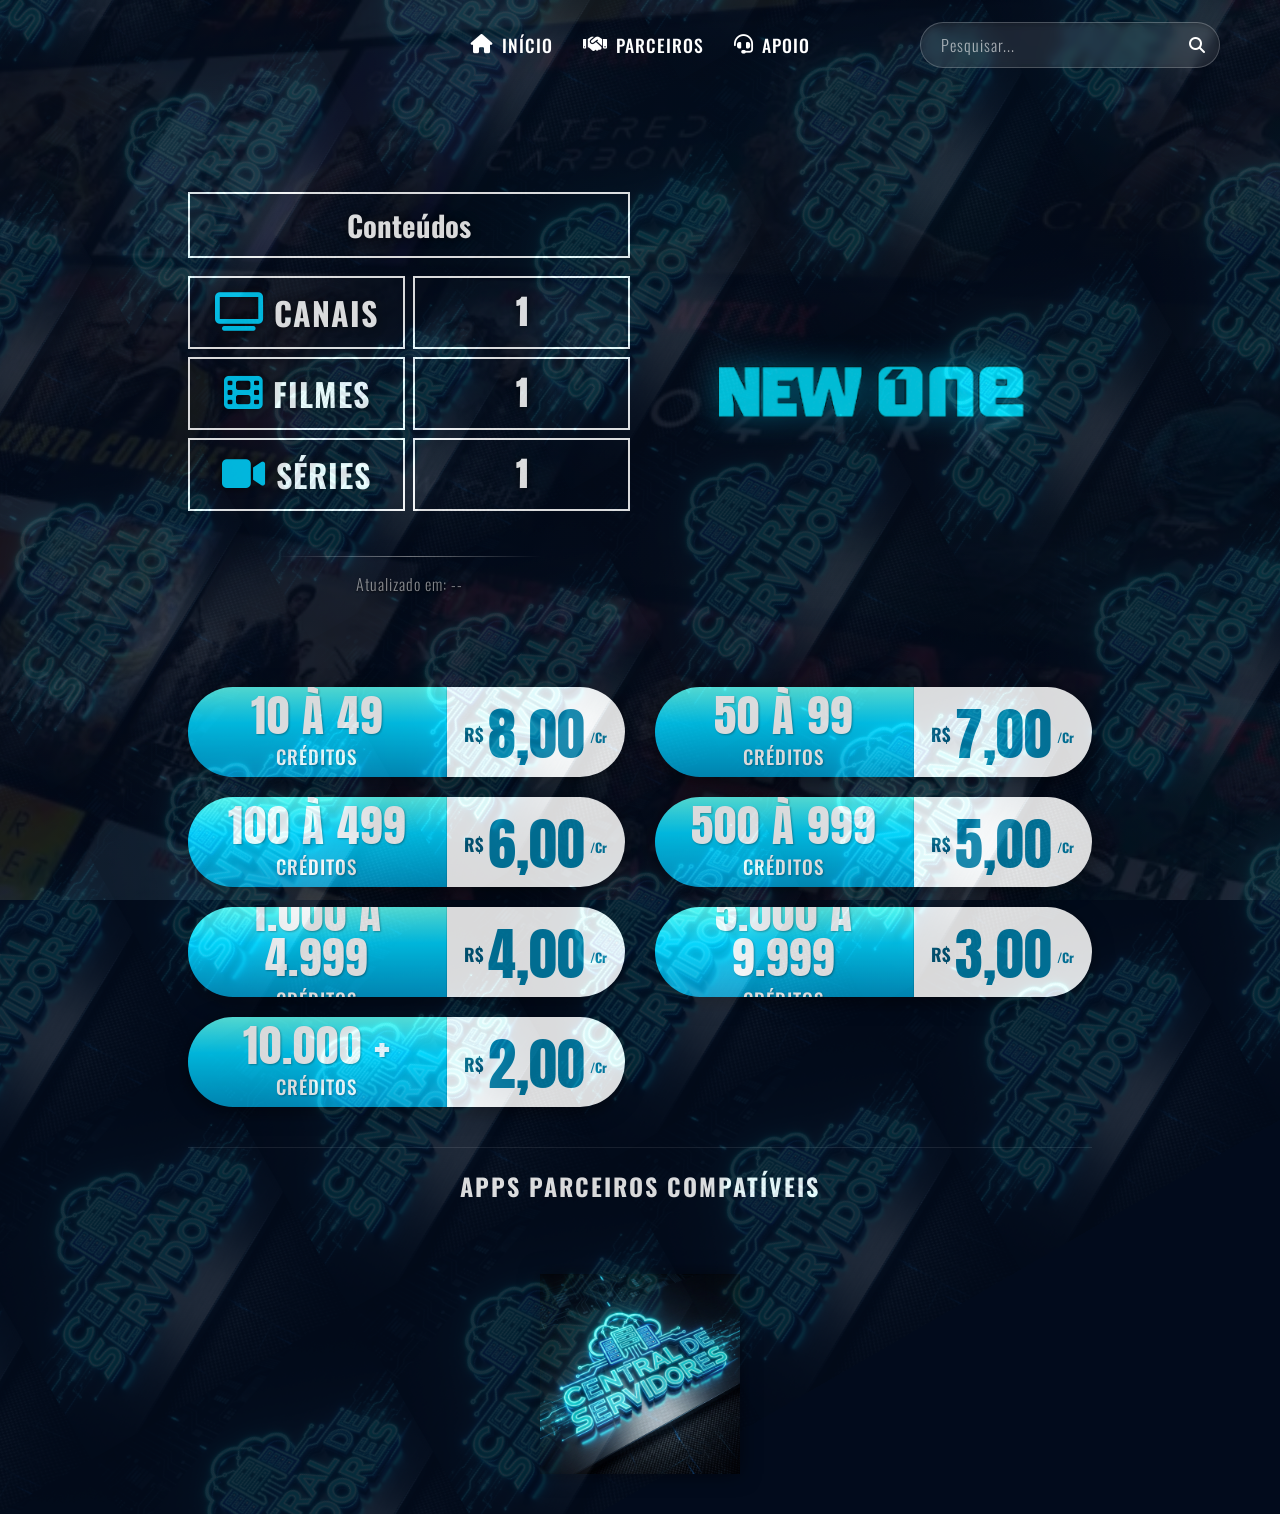
<file: server.html>
<!DOCTYPE html>
<html lang="pt-BR">

<head>
    <meta charset="UTF-8">
    <meta http-equiv="Cache-Control" content="no-cache, no-store, must-revalidate">
    <meta http-equiv="Pragma" content="no-cache">
    <meta http-equiv="Expires" content="0">
    <meta name="viewport" content="width=device-width, initial-scale=1.0">
    <title>Tabela de Preços</title>
    <link rel="preconnect" href="https://fonts.googleapis.com">
    <link rel="preconnect" href="https://fonts.gstatic.com" crossorigin>
    <link href="https://fonts.googleapis.com/css2?family=Anton&family=Oswald:wght@300;400;500;700&display=swap"
        rel="stylesheet">
    <link rel="stylesheet" href="https://cdnjs.cloudflare.com/ajax/libs/font-awesome/6.4.0/css/all.min.css">
    <link rel="stylesheet" href="style.css">
</head>

<body>

    <!-- Top Navigation Menu -->
    <nav class="navbar">
        <div class="nav-logo">
        </div>

        <!-- Search Bar in Navbar -->
        <div class="nav-search-container">
            <input type="text" id="serverSearch" placeholder="Pesquisar..."
                onkeydown="if(event.key==='Enter' && this.value) window.location.href='index.html?partner='+encodeURIComponent(this.value)">
            <i class="fas fa-search search-icon"></i>
        </div>

        <ul class="nav-links">
            <li class="nav-item"><a href="index.html"><i class="fas fa-home"></i> Início</a></li>
            <li class="nav-item"><a href="partners.html"><i class="fas fa-handshake"></i> Parceiros</a></li>
            <li class="nav-item"><a href="support.html"><i class="fas fa-headset"></i> Apoio</a></li>
            
        </ul>
    </nav>

    <div class="container">

        <!-- Main Header: Content Table (Left) + Logo (Right) -->
        <div class="main-header">

            <!-- LEFT: Content Table -->
            <div class="header-left">
                <div class="content-table-container">
                    <div class="content-table-header">Conteúdos</div>

                    <!-- Row 1: Channels -->
                    <div class="content-row">
                        <div class="content-label"><i class="fas fa-tv"></i> Canais</div>
                        <div class="content-value editable" id="channels-count">1</div>
                    </div>

                    <!-- Row 2: Movies -->
                    <div class="content-row">
                        <div class="content-label"><i class="fas fa-film"></i> Filmes</div>
                        <div class="content-value editable" id="movies-count">1</div>
                    </div>

                    <!-- Row 3: Series -->
                    <div class="content-row">
                        <div class="content-label"><i class="fas fa-video"></i> Séries</div>
                        <div class="content-value editable" id="series-count">1</div>
                    </div>
                </div>

                <!-- Separator -->
                <div class="table-separator"></div>

                <!-- Timestamp -->
                <div class="timestamp-display" id="current-date-time">Atualizado em: --</div>
            </div>

            <!-- RIGHT: Logo -->
            <div class="header-right">
                <div class="logo-container">
                    <img src="assets/server/Logo Servidores/NEW ONE.png" alt="Server Logo" class="main-brand-logo">
                </div>
            </div>

        </div>

        <!-- Pricing Grid -->
        <div class="pricing-grid">

            <!-- Pill 1 -->
            <div class="pill">
                <div class="pill-left">
                    <div class="qty-range">10 À 49</div>
                    <div class="qty-label">Créditos</div>
                </div>
                <div class="pill-right">
                    <div class="price-group">
                        <span class="currency">R$</span>
                        <span class="price-value editable" id="price-1">8,00</span>
                        <span class="unit">/Cr</span>
                    </div>
                </div>
            </div>

            <!-- Pill 2 -->
            <div class="pill">
                <div class="pill-left">
                    <div class="qty-range">50 À 99</div>
                    <div class="qty-label">Créditos</div>
                </div>
                <div class="pill-right">
                    <div class="price-group">
                        <span class="currency">R$</span>
                        <span class="price-value editable" id="price-2">7,00</span>
                        <span class="unit">/Cr</span>
                    </div>
                </div>
            </div>

            <!-- Pill 3 -->
            <div class="pill">
                <div class="pill-left">
                    <div class="qty-range">100 À 499</div>
                    <div class="qty-label">Créditos</div>
                </div>
                <div class="pill-right">
                    <div class="price-group">
                        <span class="currency">R$</span>
                        <span class="price-value editable" id="price-3">6,00</span>
                        <span class="unit">/Cr</span>
                    </div>
                </div>
            </div>

            <!-- Pill 4 -->
            <div class="pill">
                <div class="pill-left">
                    <div class="qty-range">500 À 999</div>
                    <div class="qty-label">Créditos</div>
                </div>
                <div class="pill-right">
                    <div class="price-group">
                        <span class="currency">R$</span>
                        <span class="price-value editable" id="price-4">5,00</span>
                        <span class="unit">/Cr</span>
                    </div>
                </div>
            </div>

            <!-- Pill 5 -->
            <div class="pill">
                <div class="pill-left">
                    <div class="qty-range">1.000 À 4.999</div>
                    <div class="qty-label">Créditos</div>
                </div>
                <div class="pill-right">
                    <div class="price-group">
                        <span class="currency">R$</span>
                        <span class="price-value editable" id="price-5">4,00</span>
                        <span class="unit">/Cr</span>
                    </div>
                </div>
            </div>

            <!-- Pill 6 -->
            <div class="pill">
                <div class="pill-left">
                    <div class="qty-range">5.000 À 9.999</div>
                    <div class="qty-label">Créditos</div>
                </div>
                <div class="pill-right">
                    <div class="price-group">
                        <span class="currency">R$</span>
                        <span class="price-value editable" id="price-6">3,00</span>
                        <span class="unit">/Cr</span>
                    </div>
                </div>
            </div>

            <!-- Pill 7 -->
            <div class="pill">
                <div class="pill-left">
                    <div class="qty-range">10.000 +</div>
                    <div class="qty-label">Créditos</div>
                </div>
                <div class="pill-right">
                    <div class="price-group">
                        <span class="currency">R$</span>
                        <span class="price-value editable" id="price-7">2,00</span>
                        <span class="unit">/Cr</span>
                    </div>
                </div>
            </div>

            <!-- Pill 8 (Special/Negotiate) -->
            <div class="pill special-negotiate" style="display: none;">
                <div class="pill-left">
                    <div class="qty-range">5.000 +</div>
                    <div class="qty-label">Créditos</div>
                </div>
                <div class="pill-right">
                    <div class="price-group">
                        <span class="negotiate-text">NEGOCIAR</span>
                    </div>
                </div>
            </div>

        </div>

        <!-- Partners Section -->
        <section class="partners-section" id="partners">
            <h2 class="partners-title">APPS PARCEIROS COMPATÍVEIS</h2>
            <div class="partners-grid">
                <!-- Dynamic partner logos will be injected by script.js -->
            </div>
        </section>

        <!-- Extra Branding / Footer -->
        <div class="extra-branding">
            <img src="assets/logo-central-v2.png" class="dply-mini-logo" alt="Central Logo">
        </div>

        <!-- Admin Toggle (Hidden) -->
        <button class="admin-btn" id="admin-toggle" title="Modo Admin">
            <i class="fas fa-cog"></i>
        </button>

    </div>

    <!-- Load Backend Data -->
    <script src="servers_data.js"></script>
    <script src="script.js"></script>

</body>

</html>
</file>
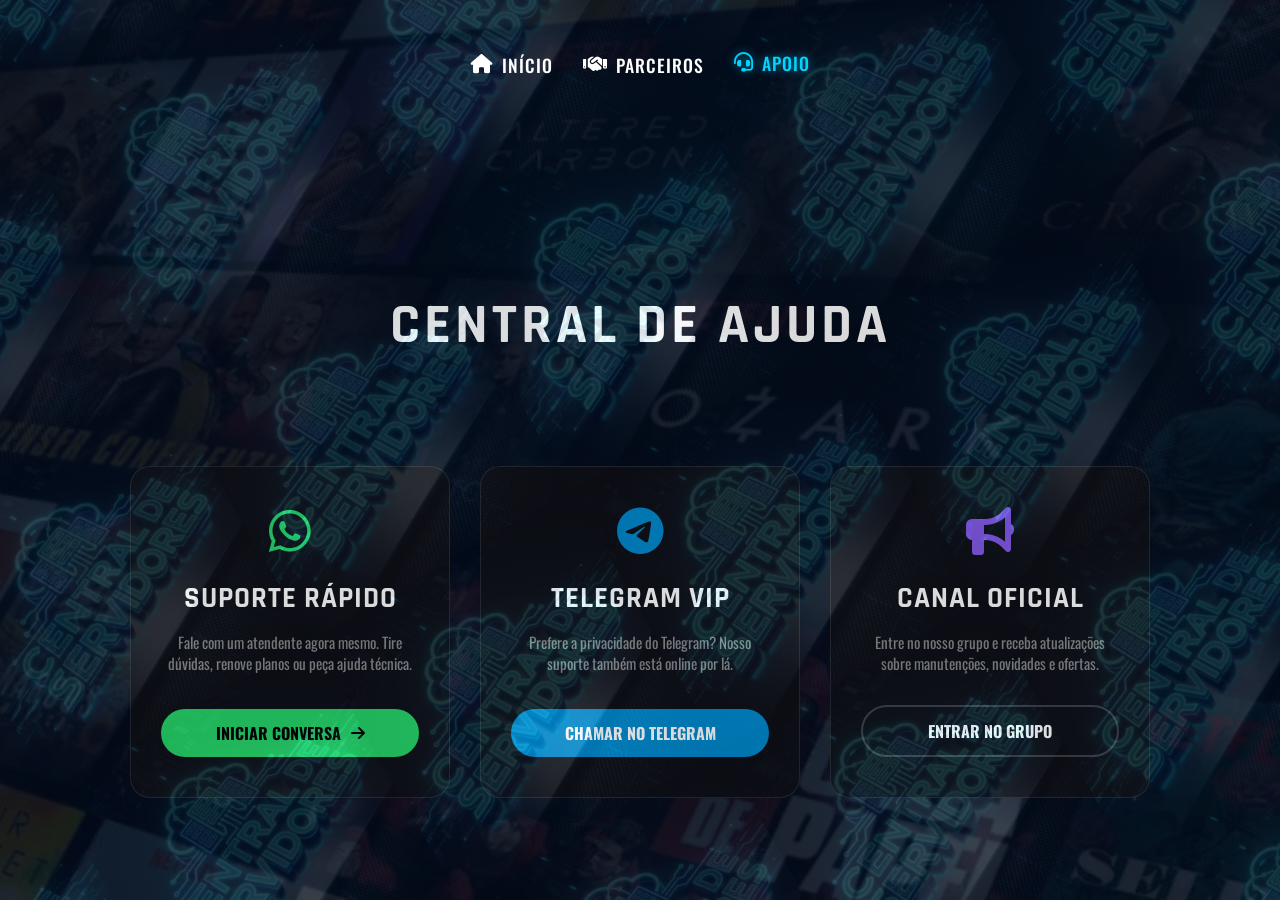
<file: support.html>
<!DOCTYPE html>
<html lang="pt-BR">

<head>
    <meta charset="UTF-8">
    <meta name="viewport" content="width=device-width, initial-scale=1.0">
    <title>Central de Ajuda - Central dos Servidores</title>
    <link rel="preconnect" href="https://fonts.googleapis.com">
    <link rel="preconnect" href="https://fonts.gstatic.com" crossorigin>
    <link href="https://fonts.googleapis.com/css2?family=Anton&family=Oswald:wght@300;400;500;700&display=swap"
        rel="stylesheet">
    <link href="https://fonts.googleapis.com/css2?family=Rajdhani:wght@500;600;700&display=swap" rel="stylesheet">
    <link rel="stylesheet" href="https://cdnjs.cloudflare.com/ajax/libs/font-awesome/6.4.0/css/all.min.css">
    <link rel="stylesheet" href="style.css">
    <style>
        /* Shared Hub Styles */
        body {
            flex-direction: column;
            justify-content: flex-start;
            align-items: center;
            min-height: 100vh;
            padding-top: 20px;
        }

        .hub-container {
            display: flex;
            flex-direction: column;
            align-items: center;
            gap: 20px;
            text-align: center;
            max-width: 95vw;
            width: 100%;
            padding-bottom: 50px;
        }

        /* Hero Text */
        .help-hero {
            margin-top: 40px;
            margin-bottom: 60px;
            max-width: 800px;
            width: 100%;
            display: flex;
            flex-direction: column;
            align-items: center;
        }

        .hub-title {
            font-family: 'Rajdhani', sans-serif;
            /* Tech look */
            font-size: 3.5rem;
            color: #fff;
            text-transform: uppercase;
            letter-spacing: 4px;
            margin-bottom: 25px;
            font-weight: 700;
        }

        .quote-box {
            position: relative;
            padding-left: 20px;
            text-align: left;
            border-left: 4px solid #8257E5;
            /* Purple accent */
            max-width: 650px;
        }

        .quote-text {
            color: #ccc;
            font-family: 'Oswald', sans-serif;
            font-size: 1.1rem;
            line-height: 1.5;
            font-weight: 300;
            font-style: italic;
        }

        /* Grid */
        .support-grid {
            display: flex;
            flex-wrap: wrap;
            justify-content: center;
            gap: 30px;
            width: 100%;
            max-width: 1200px;
        }

        /* Cards */
        .support-card {
            background: #0D0F16;
            /* Deep dark bg */
            border: 1px solid rgba(255, 255, 255, 0.1);
            border-radius: 20px;
            padding: 40px 30px;
            width: 320px;
            display: flex;
            flex-direction: column;
            align-items: center;
            text-align: center;
            transition: all 0.3s ease;
            position: relative;
            overflow: hidden;
        }

        .support-card:hover {
            transform: translateY(-10px);
            border-color: rgba(255, 255, 255, 0.3);
            box-shadow: 0 10px 40px rgba(0, 0, 0, 0.5);
        }

        /* Glare effect on hover */
        .support-card::before {
            content: '';
            position: absolute;
            top: 0;
            left: 0;
            width: 100%;
            height: 100%;
            background: radial-gradient(circle at top, rgba(255, 255, 255, 0.05), transparent 70%);
            opacity: 0;
            transition: opacity 0.3s ease;
        }

        .support-card:hover::before {
            opacity: 1;
        }

        /* Card Content */
        .card-icon {
            font-size: 3rem;
            margin-bottom: 25px;
        }

        .card-title {
            font-family: 'Rajdhani', sans-serif;
            font-size: 1.8rem;
            font-weight: 700;
            text-transform: uppercase;
            color: #fff;
            margin-bottom: 15px;
            letter-spacing: 1px;
        }

        .card-desc {
            font-family: 'Oswald', sans-serif;
            font-size: 0.95rem;
            color: #888;
            margin-bottom: 30px;
            line-height: 1.4;
            flex-grow: 1;
            /* Push button down */
        }

        /* Buttons */
        .card-btn {
            width: 100%;
            padding: 12px 0;
            border-radius: 50px;
            font-family: 'Oswald', sans-serif;
            font-weight: 700;
            text-transform: uppercase;
            font-size: 1rem;
            cursor: pointer;
            text-decoration: none;
            transition: all 0.3s ease;
            display: flex;
            align-items: center;
            justify-content: center;
            gap: 10px;
        }

        /* Specific Card Styles */

        /* WhatsApp (Green) */
        .card-whatsapp .card-icon {
            color: #25D366;
        }

        .card-whatsapp:hover {
            border-color: #25D366;
            box-shadow: 0 0 30px rgba(37, 211, 102, 0.15);
        }

        .btn-whatsapp {
            background: #25D366;
            color: #000;
            border: none;
        }

        .btn-whatsapp:hover {
            background: #1ebc57;
            box-shadow: 0 0 20px rgba(37, 211, 102, 0.4);
        }

        /* Telegram (Blue) */
        .card-telegram .card-icon {
            color: #0088cc;
        }

        .card-telegram:hover {
            border-color: #0088cc;
            box-shadow: 0 0 30px rgba(0, 136, 204, 0.15);
        }

        .btn-telegram {
            background: #0088cc;
            color: #fff;
            border: none;
        }

        .btn-telegram:hover {
            background: #0077b5;
            box-shadow: 0 0 20px rgba(0, 136, 204, 0.4);
        }

        /* Official Channel (Purple) */
        .card-channel .card-icon {
            color: #8257E5;
        }

        .card-channel:hover {
            border-color: #8257E5;
            box-shadow: 0 0 30px rgba(130, 87, 229, 0.15);
        }

        .btn-channel {
            background: transparent;
            color: #fff;
            border: 2px solid rgba(255, 255, 255, 0.2);
        }

        .btn-channel:hover {
            border-color: #8257E5;
            background: rgba(130, 87, 229, 0.1);
            color: #8257E5;
        }


        .navbar {
            width: 100%;
            margin-bottom: 20px;
            position: sticky;
            top: 0;
            z-index: 1000;
        }
    </style>
</head>

<body>

    <!-- Top Navigation Menu -->
    <nav class="navbar">
        <div class="nav-logo">
        </div>

        <ul class="nav-links">
            <li class="nav-item"><a href="index.html"><i class="fas fa-home"></i> Início</a></li>


            <li class="nav-item"><a href="partners.html"><i class="fas fa-handshake"></i> Parceiros</a></li>
            <li class="nav-item active"><a href="support.html"><i class="fas fa-headset"></i> Apoio</a></li>
        </ul>
    </nav>

    <div class="hub-container">

        <div class="help-hero">
            <h1 class="hub-title">CENTRAL DE AJUDA</h1>

        </div>

        <div class="support-grid">

            <!-- WhatsApp Card -->
            <div class="support-card card-whatsapp">
                <i class="fab fa-whatsapp card-icon"></i>
                <h2 class="card-title">SUPORTE RÁPIDO</h2>
                <p class="card-desc">Fale com um atendente agora mesmo. Tire dúvidas, renove planos ou peça ajuda
                    técnica.</p>
                <a href="https://wa.me/5516991004498" target="_blank" class="card-btn btn-whatsapp">
                    INICIAR CONVERSA <i class="fas fa-arrow-right"></i>
                </a>
            </div>

            <!-- Telegram Card -->
            <div class="support-card card-telegram">
                <i class="fab fa-telegram-plane card-icon"></i>
                <h2 class="card-title">TELEGRAM VIP</h2>
                <p class="card-desc">Prefere a privacidade do Telegram? Nosso suporte também está online por lá.</p>
                <a href="#" onclick="alert('Link do Telegram será configurado em breve!'); return false;"
                    class="card-btn btn-telegram">
                    CHAMAR NO TELEGRAM
                </a>
            </div>

            <!-- Official Channel Card -->
            <div class="support-card card-channel">
                <i class="fas fa-bullhorn card-icon"></i>
                <h2 class="card-title">CANAL OFICIAL</h2>
                <p class="card-desc">Entre no nosso grupo e receba atualizações sobre manutenções, novidades e ofertas.
                </p>
                <a href="#" onclick="alert('Link do Grupo será configurado em breve!'); return false;"
                    class="card-btn btn-channel">
                    ENTRAR NO GRUPO
                </a>
            </div>

        </div>
    </div>

</body>

</html>
</file>
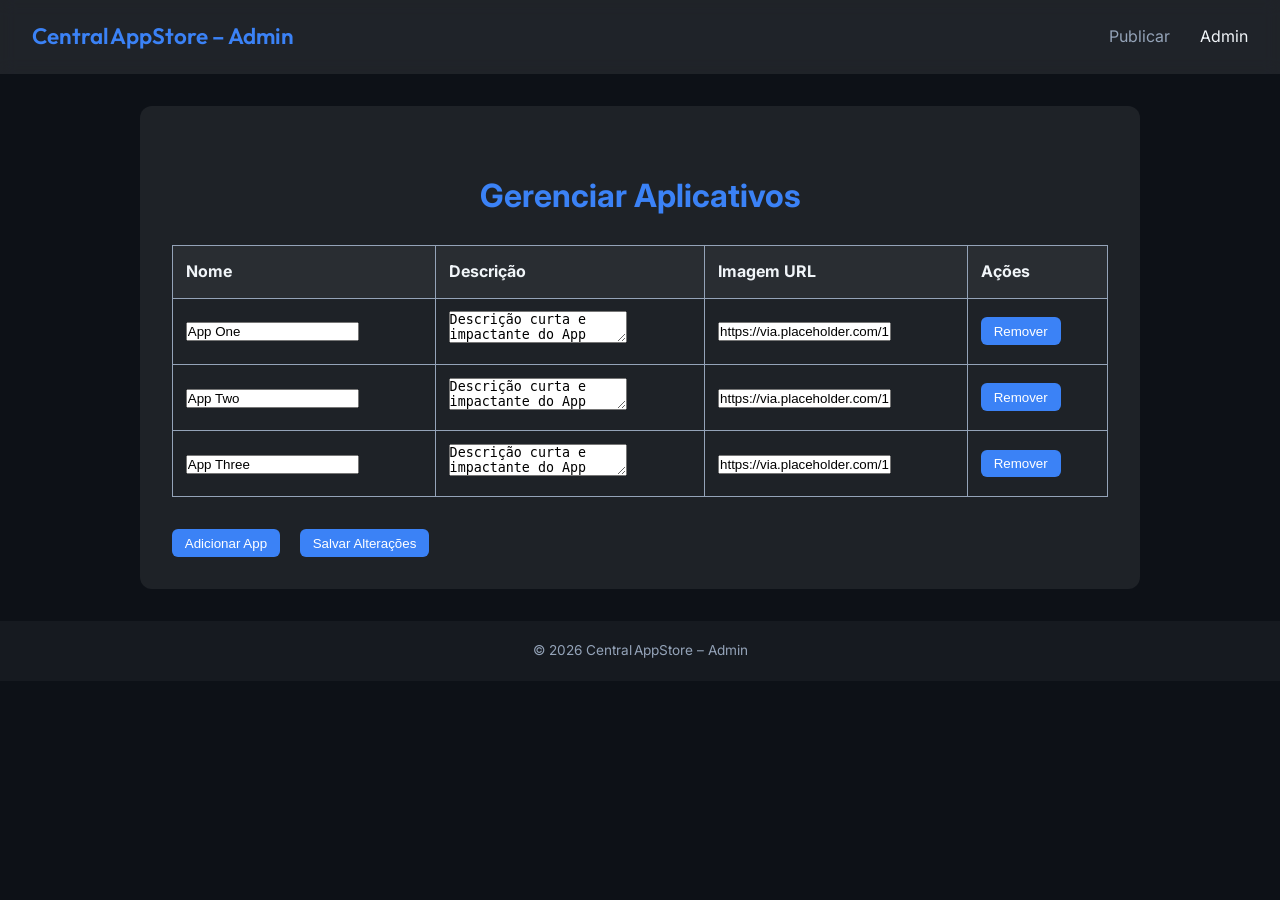
<file: Central AppStore/admin.html>
<!DOCTYPE html>
<html lang="pt-BR">
<head>
    <meta charset="UTF-8">
    <meta name="viewport" content="width=device-width, initial-scale=1.0">
    <title>Admin – Central AppStore</title>
    <link href="https://fonts.googleapis.com/css2?family=Inter:wght@300;400;500;600;700&family=Outfit:wght@400;600&display=swap" rel="stylesheet">
    <link rel="stylesheet" href="style.css">
    <style>
        .admin-section { max-width: 1000px; margin: 2rem auto; background: var(--bg-card); padding: 2rem; border-radius: 12px; }
        table { width: 100%; border-collapse: collapse; margin-top: 1rem; }
        th, td { padding: .8rem; border: 1px solid var(--text-muted); text-align: left; }
        th { background: rgba(255,255,255,0.05); }
        .edit-btn { background: var(--accent); color: #fff; border: none; padding: .4rem .8rem; border-radius: 6px; cursor: pointer; }
        .edit-btn:hover { background: var(--accent-hover); }
        .save-section { margin-top: 2rem; }
    </style>
</head>
<body>
    <header class="header">
        <div class="logo">Central AppStore – Admin</div>
        <nav class="nav">
            <a href="index.html" class="nav-item">Publicar</a>
            <a href="admin.html" class="nav-item active">Admin</a>
        </nav>
    </header>
    <main class="main">
        <section class="admin-section">
            <h2 class="section-title">Gerenciar Aplicativos</h2>
            <table id="appsTable">
                <thead>
                    <tr><th>Nome</th><th>Descrição</th><th>Imagem URL</th><th>Ações</th></tr>
                </thead>
                <tbody></tbody>
            </table>
            <div class="save-section">
                <button id="addAppBtn" class="edit-btn">Adicionar App</button>
                <button id="saveBtn" class="edit-btn" style="margin-left:1rem;">Salvar Alterações</button>
            </div>
        </section>
    </main>
    <footer class="footer">© 2026 Central AppStore – Admin</footer>
    <script>
        const appsUrl = 'apps.json';
        let apps = [];
        const loadApps = async () => {
            const resp = await fetch(appsUrl);
            apps = await resp.json();
            renderTable();
        };
        const renderTable = () => {
            const tbody = document.querySelector('#appsTable tbody');
            tbody.innerHTML = '';
            apps.forEach((app, idx) => {
                const tr = document.createElement('tr');
                tr.innerHTML = `
                    <td><input type="text" value="${app.name}" data-field="name" data-idx="${idx}"/></td>
                    <td><textarea data-field="description" data-idx="${idx}">${app.description}</textarea></td>
                    <td><input type="text" value="${app.image}" data-field="image" data-idx="${idx}"/></td>
                    <td><button class="edit-btn" onclick="removeApp(${idx})">Remover</button></td>
                `;
                tbody.appendChild(tr);
            });
        };
        const removeApp = (i) => { apps.splice(i,1); renderTable(); };
        document.getElementById('addAppBtn').addEventListener('click', () => {
            apps.push({name:'Novo App', description:'Descrição', image:'https://via.placeholder.com/150'});
            renderTable();
        });
        document.getElementById('saveBtn').addEventListener('click', async () => {
            // Atualiza objeto apps a partir dos inputs
            document.querySelectorAll('#appsTable tbody tr').forEach(tr => {
                const idx = tr.querySelector('[data-idx]').dataset.idx;
                apps[idx].name = tr.querySelector('[data-field="name"]').value;
                apps[idx].description = tr.querySelector('[data-field="description"]').value;
                apps[idx].image = tr.querySelector('[data-field="image"]').value;
            });
            // Envia via POST para PHP handler
            await fetch('save_apps.php', {
                method: 'POST',
                headers: {'Content-Type': 'application/json'},
                body: JSON.stringify(apps)
            });
            alert('Alterações salvas. Atualize a página pública para ver as mudanças.');
        });
        loadApps();
    </script>
</body>
</html>
</file>
<file: Central AppStore/style.css>
/* Reset básico */
*, *::before, *::after {
    box-sizing: border-box;
    margin: 0;
    padding: 0;
}

:root {
    --bg-dark: #0d1117;
    --bg-card: rgba(255,255,255,0.07);
    --accent: #3b82f6;
    --accent-hover: #2563eb;
    --text-primary: #f1f5f9;
    --text-muted: #94a3b8;
}

body {
    font-family: 'Inter', sans-serif;
    background: var(--bg-dark);
    color: var(--text-primary);
    line-height: 1.6;
}

.header {
    display: flex;
    justify-content: space-between;
    align-items: center;
    padding: 1.2rem 2rem;
    background: rgba(255,255,255,0.08);
    backdrop-filter: blur(8px);
    position: sticky;
    top: 0;
    z-index: 10;
}
.logo {font-family: 'Outfit', sans-serif; font-weight: 600; font-size: 1.4rem; color: var(--accent);}
.nav .nav-item {margin-left: 1.6rem; color: var(--text-muted); text-decoration: none; transition: color .2s;}
.nav .nav-item:hover, .nav .nav-item.active {color: var(--text-primary);}

.hero {text-align: center; padding: 5rem 2rem; background: linear-gradient(135deg, #1e3a8a, #2563eb); color: #fff;}
.hero-title {font-size: 2.8rem; margin-bottom: .8rem;}
.hero-subtitle {font-size: 1.2rem; margin-bottom: 1.6rem; opacity: .9;}
.hero-cta {display: inline-block; background: var(--accent); color: #fff; padding: .8rem 2rem; border-radius: 12px; text-decoration: none; font-weight: 500; transition: background .2s, transform .2s;}
.hero-cta:hover {background: var(--accent-hover); transform: translateY(-2px);}

.section-title {font-size: 2rem; margin: 2rem 0 1.5rem; text-align: center; color: var(--accent);}

.apps-grid {display: grid; gap: 1.5rem; grid-template-columns: repeat(auto-fit, minmax(260px, 1fr)); max-width: 1200px; margin: 0 auto; padding: 0 1rem;}
.app-card {background: var(--bg-card); border-radius: 16px; padding: 1.5rem; text-align: center; transition: transform .3s, box-shadow .3s;}
.app-card:hover {transform: translateY(-4px); box-shadow: 0 8px 20px rgba(0,0,0,.4);}
.app-img {width: 100%; max-width: 150px; margin-bottom: .8rem; border-radius: 12px;}
.app-name {font-size: 1.2rem; margin-bottom: .4rem;}
.app-desc {font-size: .9rem; color: var(--text-muted); margin-bottom: 1rem;}
.app-cta {display: inline-block; background: var(--accent); color: #fff; padding: .5rem 1.2rem; border-radius: 8px; text-decoration: none; font-size: .9rem; transition: background .2s;}
.app-cta:hover {background: var(--accent-hover);}

.about-section, .contact-section {max-width: 800px; margin: 0 auto; padding: 2rem 1rem; text-align: center;}
.about-text {font-size: 1rem; color: var(--text-muted);}

.contact-form {display: flex; flex-direction: column; gap: .8rem; margin-top: 1rem;}
.contact-form input, .contact-form textarea {padding: .8rem; border: 1px solid var(--text-muted); border-radius: 8px; background: rgba(255,255,255,0.03); color: var(--text-primary); font-family: inherit;}
.contact-form button {background: var(--accent); color: #fff; border: none; padding: .8rem; border-radius: 8px; font-weight: 600; cursor: pointer; transition: background .2s;}
.contact-form button:hover {background: var(--accent-hover);}

.footer {text-align: center; padding: 1.2rem; margin-top: 2rem; font-size: .85rem; color: var(--text-muted); background: rgba(255,255,255,0.04);}
</file>
<file: style.css>
:root {

    --bg-dark: #020b1c;

    --cyan-light: #5ffbf1;

    --cyan-mid: #00d4ff;

    --cyan-dark: #0099cc;

    --white: #ffffff;

    --text-blue: #005a7d;

}



* {

    margin: 0;

    padding: 0;

    box-sizing: border-box;

    font-family: 'Oswald', sans-serif;

}



body {

    background-color: var(--bg-dark);

    /* Image with dark overlay for readability */

    background-image:

        linear-gradient(rgba(2, 11, 28, 0.92), rgba(2, 11, 28, 0.88)),

        url('assets/background.png');

    background-size: cover;

    background-position: center;

    background-attachment: fixed;

    color: var(--white);

    min-height: 100vh;

    display: flex;

    justify-content: center;

    padding: 20px;

    position: relative;

    /* Ensure stacking context */

}



body::after {

    content: "";

    position: fixed;

    top: -50%;

    left: -50%;

    width: 200%;

    height: 200%;

    background-image: url('assets/logo-central-v2.png');

    background-repeat: repeat;

    background-size: 300px;

    opacity: 0.15;

    z-index: 50;

    pointer-events: none;

    transform: rotate(-30deg);

}



body.no-watermark::after {

    display: none;

}









/* --- Top Navbar --- */

.navbar {

    position: fixed;

    top: 0;

    left: 0;

    width: 100%;

    height: 90px;

    display: flex;

    justify-content: space-between;

    align-items: center;

    padding: 0 40px;

    background: transparent;

    backdrop-filter: none;

    z-index: 1000;

    border-bottom: none;

    box-shadow: none;

}



.nav-logo img {

    height: 80px;

    width: auto;

    filter: drop-shadow(0 0 8px rgba(0, 212, 255, 0.9));

    transition: transform 0.3s ease;

    /* mix-blend-mode: screen REMOVIDO - logos já têm fundo transparente */

}



.nav-logo img:hover {

    transform: scale(1.05);

    filter: drop-shadow(0 0 20px rgba(0, 212, 255, 1));

}



.nav-links {

    display: flex;

    gap: 30px;

    list-style: none;

    position: absolute;

    left: 50%;

    transform: translateX(-50%);

}



.nav-item a {

    text-decoration: none;

    color: var(--white);

    font-size: 1.1rem;

    font-weight: 500;

    text-transform: uppercase;

    letter-spacing: 1px;

    transition: all 0.3s ease;

    display: flex;

    align-items: center;

    gap: 8px;

}



.nav-item a:hover,

.nav-item.active a {

    color: var(--cyan-mid);

    text-shadow: 0 0 10px rgba(0, 212, 255, 0.6);

    transform: translateY(-2px);

}



.nav-item i {

    font-size: 1.2rem;

}



/* Adjust Main Container for Fixed Nav */

.container,

.hub-container {

    margin-top: 100px;

    /* Space for taller navbar */

    padding-top: 20px;

}



/* --- Server Content Table --- */

.main-header {

    display: flex;

    justify-content: space-between;

    align-items: center;

    width: 100%;

    margin-bottom: 40px;

    gap: 20px;

}



.header-left {

    flex: 1;

    display: flex;

    flex-direction: column;

    align-items: flex-start;

    /* Align table to left */

}



.header-right {

    flex: 1;

    display: flex;

    justify-content: flex-end;

    /* Align logo to right */

    align-items: center;

}



.content-table-container {

    display: flex;

    flex-direction: column;

    width: 100%;

    max-width: 600px;

    /* Slightly wider */

    margin: 0 auto 30px auto;

    /* Center with bottom spacing */

    font-family: 'Oswald', sans-serif;

    gap: 8px;

    /* Tighter spacing */

}



.content-table-header {

    border: 2px solid white;

    background-color: transparent;

    /* Transparent */

    color: #fff;

    text-align: center;

    font-size: 1.8rem;

    font-weight: 700;

    padding: 10px;

    text-transform: none;

    text-shadow: 0 0 10px rgba(0, 0, 0, 0.8);

    /* Shadow for legibility */

    margin-bottom: 10px;

    /* Separate header from rows */

}



.content-row {

    display: flex;

    gap: 8px;

    width: 100%;

}



/* Shared grid class for Coloridos and Multi Telas */

.servers-grid.fixed-grid {

    display: grid;

    grid-template-columns: repeat(4, 1fr);

    justify-items: center;

    max-width: 800px;

    /* Constrain width to keep it tight */

    margin: 0 auto;

}



.content-label,

.content-value {

    flex: 1;

    border: 2px solid white;

    background-color: transparent;

    /* Transparent */

    color: white;

    font-size: 2rem;

    font-weight: 700;

    text-align: center;

    padding: 10px;

    display: flex;

    justify-content: center;

    align-items: center;

    text-shadow: 0 0 10px rgba(0, 0, 0, 0.8);

}



.content-label {

    text-transform: uppercase;

    letter-spacing: 1px;

    display: flex;

    /* Flex to align icon */

    justify-content: center;

    align-items: center;

    gap: 10px;

    /* Space between icon and text */

}



.content-label i {

    color: var(--cyan-mid);

    /* Icon color */

    font-size: 1.2em;

}



.content-value {

    font-family: 'Anton', sans-serif;

}



.table-separator {

    width: 60%;

    height: 1px;

    background: linear-gradient(90deg, transparent, rgba(255, 255, 255, 0.5), transparent);

    margin: 15px auto;

    /* Center horizontally with spacing */

}



.timestamp-display {

    color: rgba(255, 255, 255, 0.6);

    /* Slightly dimmer */

    margin-bottom: 0;

    font-size: 1rem;

    /* Smaller font for meta-info */

    font-weight: 300;

    font-family: 'Oswald', sans-serif;

    text-shadow: 0 1px 2px rgba(0, 0, 0, 0.8);

    width: 100%;

    text-align: center;

    /* Force center */

    letter-spacing: 1px;

}



/* --- Pricing Grid --- */

.pricing-grid {

    display: grid;

    grid-template-columns: 1fr 1fr;

    /* Two columns */

    gap: 20px 30px;

    width: 100%;

    margin-bottom: 40px;

}



.pill {

    display: flex;

    height: 90px;

    border-radius: 50px;

    /* Fully rounded capsule */

    overflow: hidden;

    position: relative;

    box-shadow: 0 5px 20px rgba(0, 0, 0, 0.5);

    transition: transform 0.2s;

}



.pill:hover {

    transform: scale(1.02);

}



/* Left side of Pill (Quantity) */

.pill-left {

    flex: 6;

    background: linear-gradient(180deg, var(--cyan-light) 0%, var(--cyan-mid) 40%, var(--cyan-dark) 100%);

    display: flex;

    flex-direction: column;

    justify-content: center;

    align-items: center;

    color: var(--white);

    text-shadow: 1px 1px 2px rgba(0, 0, 0, 0.3);

    border-right: 1px solid rgba(0, 0, 0, 0.1);

    /* Ensure text alignment */

    text-align: center;

    padding: 0 10px;

}



.qty-range {

    font-family: 'Anton', sans-serif;

    font-size: 2.8rem;

    line-height: 1;

    letter-spacing: 1px;

}



.qty-range.long-text {

    font-size: 2.1rem;

}



.qty-label {

    font-size: 1.2rem;

    font-weight: 500;

    letter-spacing: 1px;

    margin-top: 5px;

    text-transform: uppercase;

}



/* Right side of Pill (Price) */

.pill-right {

    flex: 4;

    background: var(--white);

    color: var(--text-blue);

    display: flex;

    justify-content: center;

    align-items: center;

    position: relative;

    padding: 0 10px;

}



/* Container for price group to keep it centered as a block */

.price-group {

    display: flex;

    align-items: flex-end;

    /* Align bottom baseline */

    justify-content: center;

    position: relative;

}



.currency {

    font-size: 1.1rem;

    font-weight: 700;

    margin-bottom: 8px;

    /* Lift up slightly */

    margin-right: 4px;

}



.price-value {

    font-family: 'Anton', sans-serif;

    font-size: 3.5rem;

    line-height: 0.9;

    color: #007ea7;

    margin-bottom: -5px;

    /* Visual fix */

}



.price-value.long-price {

    font-size: 1.8rem;

    line-height: 1.2;

    margin-bottom: 0;

}



.unit {
    font-size: 0.8rem;
    font-weight: 700;
    margin-left: 5px;
    margin-bottom: 8px;
    /* Align with currency roughly */
    color: #007ea7;
    position: static;
    /* Remove absolute positioning */
}

/* Special Negotiate Pill */
.special-negotiate {
    flex-direction: row;
    /* Match normal pills direction roughly */
}

.negotiate-text {
    font-family: 'Anton', sans-serif;
    font-size: 2rem;
    line-height: 1;
    text-align: center;
    color: #007ea7;
    text-transform: uppercase;
}

/* --- Branding --- */
.logo-container {
    margin: 30px 0;
    text-align: center;
}

.main-brand-logo {
    max-width: 600px;
    width: 100%;
    height: auto;
    filter: drop-shadow(0 0 15px rgba(0, 212, 255, 0.4));
    transition: transform 0.3s ease;
}

.main-brand-logo:hover {
    transform: scale(1.05);
    filter: drop-shadow(0 0 25px rgba(0, 212, 255, 0.6));
}

.extra-branding {
    display: flex;
    flex-direction: column;
    align-items: center;
    gap: 15px;
    margin-top: 50px;
    margin-bottom: 20px;
}

.dply-mini-logo {
    width: 200px;
    height: auto;
    opacity: 1;
    filter: drop-shadow(0 0 10px rgba(0, 0, 0, 0.5));
}

.whatsapp-contact {
    font-size: 2.2rem;
    color: #25D366;
    font-weight: 700;
    display: flex;
    align-items: center;
    gap: 15px;
    text-shadow: 0 0 15px rgba(37, 211, 102, 0.6);
    background: rgba(0, 0, 0, 0.6);
    padding: 10px 30px;
    border-radius: 50px;
    border: 2px solid rgba(37, 211, 102, 0.5);
    box-shadow: 0 5px 15px rgba(0, 0, 0, 0.3);
    text-decoration: none;
    transition: transform 0.3s ease, background 0.3s ease;
}

.whatsapp-contact:hover {
    transform: scale(1.05);
    background: rgba(0, 0, 0, 0.8);
    box-shadow: 0 0 20px rgba(37, 211, 102, 0.4);
}

.whatsapp-contact i {
    font-size: 2.5rem;
}



/* --- Partners --- */

.partners-section {

    width: 100%;

    text-align: center;

    border-top: 1px solid rgba(255, 255, 255, 0.1);

    padding-top: 20px;

}



.partners-title {

    font-size: 1.5rem;

    margin-bottom: 20px;

    letter-spacing: 2px;

}



.partners-grid {

    display: flex;

    justify-content: center;

    gap: 15px;

    flex-wrap: wrap;

    margin-bottom: 30px;

}







.partner-logo {

    width: 110px;

    /* Increased size */

    height: 110px;

    /* Increased size */

    object-fit: contain !important;

    /* Prevent cutting off rectangular logos */

    border-radius: 12px;

    background: rgba(255, 255, 255, 0.05);

    padding: 8px;

    /* Add padding so logo doesn't touch the borders */

    border: 2px solid rgba(255, 255, 255, 0.2);

    transition: all 0.3s ease;

    box-shadow: 0 4px 10px rgba(0, 0, 0, 0.3);

}



.partner-logo:hover {

    transform: translateY(-5px) scale(1.05);

    box-shadow: 0 8px 15px rgba(0, 0, 0, 0.5);

}



/* Specific Brand Colors */

.partner-logo.green {

    background: linear-gradient(135deg, #004d40, #00695c);

    border-color: #4db6ac;

    box-shadow: 0 0 10px rgba(0, 105, 92, 0.4);

}



.partner-logo.red {

    background: linear-gradient(135deg, #b71c1c, #d32f2f);

    border-color: #ffcdd2;

    box-shadow: 0 0 10px rgba(211, 47, 47, 0.4);

}



.partner-logo.blue {

    background: linear-gradient(135deg, #0d47a1, #1976d2);

    border-color: #bbdefb;

    box-shadow: 0 0 10px rgba(25, 118, 210, 0.4);

}



.partner-logo.cyan {

    background: linear-gradient(135deg, #00838f, #00acc1);

    border-color: #b2ebf2;

    box-shadow: 0 0 10px rgba(0, 172, 193, 0.4);

}



.partner-logo.yellow {

    background: linear-gradient(135deg, #f9a825, #fbc02d);

    border-color: #fff9c4;

    box-shadow: 0 0 10px rgba(251, 192, 45, 0.4);

}



.partner-logo.purple {

    background: linear-gradient(135deg, #4a148c, #7b1fa2);

    border-color: #e1bee7;

    box-shadow: 0 0 10px rgba(123, 31, 162, 0.4);

}



.platform-icons {

    display: flex;

    justify-content: center;

    gap: 20px;

    font-size: 1.2rem;

    opacity: 0.7;

}



/* Responsive */

/* Responsive */

@media (max-width: 850px) {

    .main-header {

        flex-direction: column-reverse;

        /* Logo on top, Table below */

        align-items: center;

        text-align: center;

    }



    .header-left,

    .header-right {

        align-items: center;

        justify-content: center;

        width: 100%;

    }



    .content-table-container {

        margin: 0 auto 20px auto;

    }



    .logo-container {

        text-align: center;

        /* Center logo on mobile */

        margin-bottom: 20px;

        width: 100%;

    }



    .timestamp-display {

        text-align: center;

        align-self: center;

    }



    .pricing-grid {

        grid-template-columns: 1fr;

        /* Single column on mobile */

        max-width: 400px;

    }



    .brand-logo {

        font-size: 4rem;

    }

}



/* --- Admin / Interactive --- */

.admin-btn {

    display: none;

    /* User requested to forget admin mode */

    background: transparent;

    border: none;

    color: rgba(255, 255, 255, 0.3);

    font-size: 1.5rem;

    cursor: pointer;

    transition: all 0.3s ease;

    padding: 10px;

}



.admin-btn:hover {

    color: var(--cyan-mid);

    transform: rotate(90deg);

}



.editable {

    transition: all 0.3s ease;

}



.editing-active {

    border: 1px dashed var(--cyan-mid) !important;

    background-color: rgba(0, 212, 255, 0.1) !important;

    cursor: text;

    border-radius: 4px;

    padding: 0 5px;

    /* Add breathing room */

}



/* --- Search Bar (Navbar Integrated) --- */

.nav-search-container {

    position: relative;

    width: 300px;

    /* Compact width for navbar */

    margin: 0 20px;

    display: flex;

    align-items: center;

}



#serverSearch {

    width: 100%;

    padding: 10px 40px 10px 20px;

    /* Vertical padding reduced */

    border-radius: 50px;

    border: 1px solid rgba(255, 255, 255, 0.2);

    background: rgba(255, 255, 255, 0.1);

    backdrop-filter: blur(5px);

    color: white;

    font-family: 'Oswald', sans-serif;

    font-size: 1rem;

    letter-spacing: 1px;

    transition: all 0.3s ease;

    outline: none;

    box-shadow: inset 0 2px 5px rgba(0, 0, 0, 0.2);

}



#serverSearch::placeholder {

    color: rgba(255, 255, 255, 0.6);

    font-weight: 300;

}



#serverSearch:focus {

    width: 350px;

    /* Expand on focus */

    border-color: #00d4ff;

    background: rgba(0, 0, 0, 0.6);

    box-shadow: 0 0 15px rgba(0, 212, 255, 0.3);

}



.search-icon {

    position: absolute;

    right: 15px;

    top: 50%;

    transform: translateY(-50%);

    color: #fff;

    font-size: 1rem;

    pointer-events: none;

    transition: all 0.3s ease;

}



#serverSearch:focus+.search-icon {

    color: #00d4ff;

}



/* --- Search Results Count --- */

.search-results-count {

    width: 100%;

    text-align: center;

    color: var(--cyan-mid);

    font-size: 1.5rem;

    margin-bottom: 20px;

    font-weight: 500;

    text-transform: uppercase;

    letter-spacing: 1px;

    text-shadow: 0 0 10px rgba(0, 212, 255, 0.4);

    display: none;

    /* Hidden by default */

    font-family: 'Oswald', sans-serif;

    animation: fadeIn 0.3s ease;

}



@keyframes fadeIn {

    from {

        opacity: 0;

        transform: translateY(-10px);

    }



    to {

        opacity: 1;

        transform: translateY(0);

    }

}



/* --- Partner Logo Text Fallback --- */

.partner-logo-text {

    width: 110px;

    height: 110px;

    display: flex;

    justify-content: center;

    align-items: center;

    text-align: center;

    padding: 5px;

    border-radius: 12px;

    background: rgba(255, 255, 255, 0.1);

    border: 2px dashed rgba(255, 255, 255, 0.3);

    color: white;

    font-weight: 700;

    font-size: 0.8rem;

    /* Smaller font to fit long names */

    text-transform: uppercase;

    box-shadow: 0 4px 10px rgba(0, 0, 0, 0.3);

    overflow: hidden;

    word-break: break-word;

    transition: all 0.3s ease;

}



.partner-logo-text:hover {

    transform: translateY(-5px) scale(1.05);

    background: rgba(255, 255, 255, 0.2);

    border-color: var(--cyan-mid);

}

/* Dropdown Menu Styles */
.nav-item {
    position: relative;
}

.dropdown-content {
    display: none;
    position: absolute;
    top: 100%;
    right: 0;
    min-width: 220px;
    background: rgba(2, 11, 28, 0.98);
    backdrop-filter: blur(20px);
    box-shadow: 0 10px 30px rgba(0, 0, 0, 0.8);
    border-radius: 12px;
    border: 1px solid rgba(255, 255, 255, 0.1);
    padding: 10px 0;
    z-index: 3000;
    margin-top: 10px;
    opacity: 0;
    transform: translateY(-10px);
    transition: all 0.3s ease;
}

/* Show on hover */
.nav-item:hover .dropdown-content {
    display: block;
    opacity: 1;
    transform: translateY(0);
    animation: fadeInDropdown 0.3s ease forwards;
}

@keyframes fadeInDropdown {
    from { opacity: 0; transform: translateY(-10px); }
    to   { opacity: 1; transform: translateY(0); }
}

.dropdown-content a {
    color: var(--white);
    padding: 15px 25px;
    text-decoration: none;
    display: flex;
    align-items: center;
    gap: 12px;
    font-size: 1rem;
    transition: all 0.2s ease;
    border-bottom: 1px solid rgba(255, 255, 255, 0.03);
}

.dropdown-content a:last-child {
    border-bottom: none;
}

.dropdown-content a:hover {
    background: rgba(0, 212, 255, 0.1);
    color: var(--cyan-mid);
    padding-left: 30px;
}

.dropdown-content i {
    width: 25px;
    text-align: center;
    font-size: 1.2rem;
}

/* Different colors for brands */
.dropdown-content .fa-whatsapp { color: #25D366; }
.dropdown-content .fa-telegram { color: #0088cc; }
.dropdown-content .fa-envelope { color: #ffd700; }
</file>
